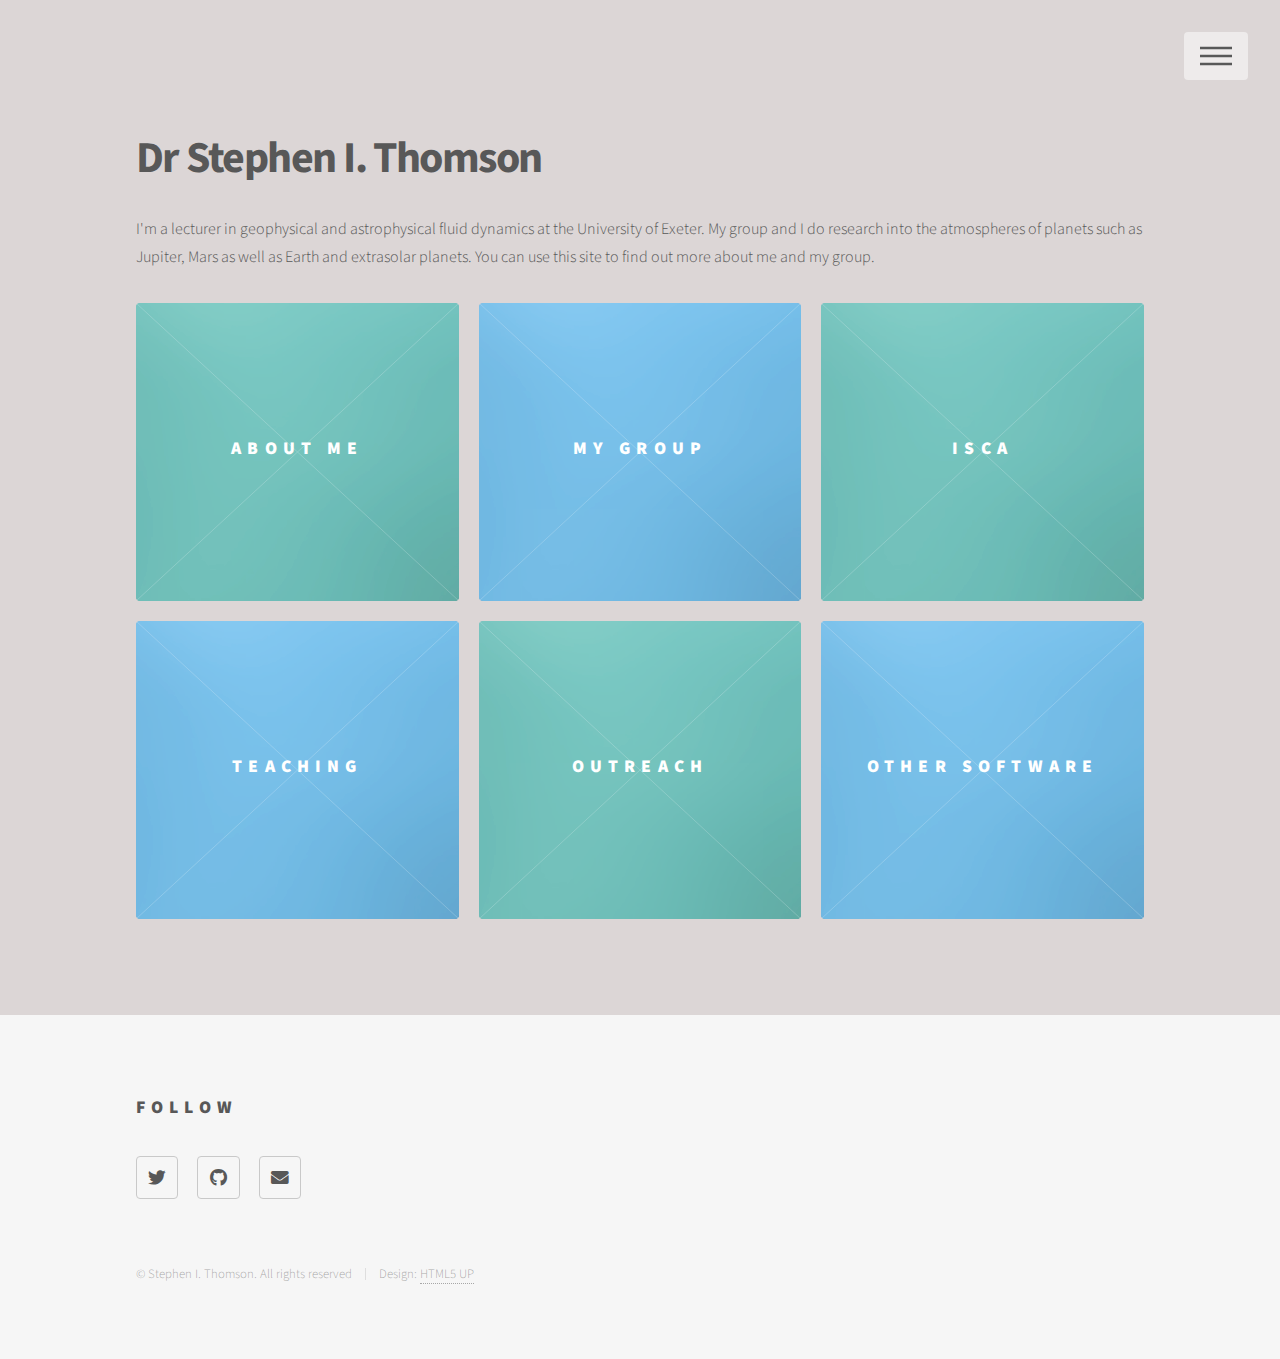
<file: index.html>
<!DOCTYPE HTML>
<!--
	Phantom by HTML5 UP
	html5up.net | @ajlkn
	Free for personal and commercial use under the CCA 3.0 license (html5up.net/license)
-->
<html>
	<head>
		<title>Dr Stephen Thomson</title>
		<meta charset="utf-8" />
		<meta name="viewport" content="width=device-width, initial-scale=1, user-scalable=no" />
		<link rel="stylesheet" href="assets/css/main.css" />
		<noscript><link rel="stylesheet" href="assets/css/noscript.css" /></noscript>
	</head>
	<body class="is-preload">
		<!-- Wrapper -->
			<div id="wrapper">

				<!-- Header -->
					<header id="header">
						<div class="inner">

							<!-- Logo
								<a href="index.html" class="logo">
									<span class="symbol"><img src="images/logo.svg" alt="" /></span><span class="title">Phantom</span>
								</a> -->

							<!-- Nav -->
								<nav>
									<ul>
										<li><a href="#menu">Menu</a></li>
									</ul>
								</nav>

						</div>
					</header>

				<!-- Menu -->
					<nav id="menu">
						<h2>Menu</h2>
						<ul>
							<li><a href="index.html">Home</a></li>
							<li><a href="aboutme.html">About Me</a></li>
							<li><a href="mygroup.html">My Group</a></li>
							<li><a href="isca.html">Isca</a></li>
							<li><a href="teaching.html">Teaching</a></li>
							<li><a href="outreach.html">Outreach</a></li>
							<li><a href="software.html">Software</a></li>														
						</ul>
					</nav>

				<!-- Main -->
					<div id="main">
						<div class="inner">
							<header>
								<h1>Dr Stephen I. Thomson</h1>
								<p>I'm a lecturer in geophysical and astrophysical fluid dynamics at the University of Exeter. My group and I do research into the atmospheres of planets such as Jupiter, Mars as well as Earth and extrasolar planets. You can use this site to find out more about me and my group.</p>
							</header>
							<section class="tiles">
								<article class="style1">
									<span class="image">
										<img src="images/pic02.jpg" alt="" />
									</span>
									<a href="aboutme.html">
										<h2>About Me</h2>
										<div class="content">
											<p>A bit about my career to date, including a list of publications.</p>
										</div>
									</a>
								</article>
								<article class="style2">
									<span class="image">
										<img src="images/pic02.jpg" alt="" />
									</span>
									<a href="mygroup.html">
										<h2>My Group</h2>
										<div class="content">
											<p>Members of my group past and present, and what they're working on.</p>
										</div>
									</a>
								</article>
								<article class="style3">
									<span class="image">
										<img src="images/pic02.jpg" alt="" />
									</span>
									<a href="isca.html">
										<h2>Isca</h2>
										<div class="content">
											<p>I'm one of the lead developers of the Isca modelling framework. Find out more here about my work on the project and future plans.</p>
										</div>
									</a>
								</article>
								<article class="style4">
									<span class="image">
										<img src="images/pic02.jpg" alt="" />
									</span>
									<a href="teaching.html">
										<h2>Teaching</h2>
										<div class="content">
											<p>Details of the courses I'm teaching.</p>
										</div>
									</a>
								</article>
								<article class="style5">
									<span class="image">
										<img src="images/pic02.jpg" alt="" />
									</span>
									<a href="outreach.html">
										<h2>Outreach</h2>
										<div class="content">
											<p>I am passionate about STEM outreach, and this page lists the projects I'm working on or have been involved with.</p>
										</div>
									</a>
								</article>
								<article class="style6">
									<span class="image">
										<img src="images/pic02.jpg" alt="" />
									</span>
									<a href="software.html">
										<h2>Other software</h2>
										<div class="content">
											<p>Links to my public repositories.</p>
										</div>
									</a>
								</article>
								
							</section>
						</div>
					</div>

				<!-- Footer -->
					<footer id="footer">
						<div class="inner">
							<!-- <section>
								<h2>Get in touch</h2>
								<form method="post" action="#">
									<div class="fields">
										<div class="field half">
											<input type="text" name="name" id="name" placeholder="Name" />
										</div>
										<div class="field half">
											<input type="email" name="email" id="email" placeholder="Email" />
										</div>
										<div class="field">
											<textarea name="message" id="message" placeholder="Message"></textarea>
										</div>
									</div>
									<ul class="actions">
										<li><input type="submit" value="Send" class="primary" /></li>
									</ul>
								</form>
							</section> -->
							<section>
								<h2>Follow</h2>
								<ul class="icons">
									<li><a href="https://twitter.com/StephenIThomson" class="icon brands style2 fa-twitter"><span class="label">Twitter</span></a></li>
									<!-- <li><a href="#" class="icon brands style2 fa-facebook-f"><span class="label">Facebook</span></a></li> -->
									<!-- <li><a href="#" class="icon brands style2 fa-instagram"><span class="label">Instagram</span></a></li> -->
									<!-- <li><a href="#" class="icon brands style2 fa-dribbble"><span class="label">Dribbble</span></a></li> -->
									<li><a href="https://github.com/sit23" class="icon brands style2 fa-github"><span class="label">GitHub</span></a></li>
									<li><a href="http://emps.exeter.ac.uk/mathematics/staff/sit204" class="icon solid style2 fa-envelope"><span class="label">Email</span></a></li>
								</ul>
							</section>
							<ul class="copyright">
								<li>&copy; Stephen I. Thomson. All rights reserved</li><li>Design: <a href="http://html5up.net">HTML5 UP</a></li>
							</ul>
						</div>
					</footer>

			</div>

		<!-- Scripts -->
			<script src="assets/js/jquery.min.js"></script>
			<script src="assets/js/browser.min.js"></script>
			<script src="assets/js/breakpoints.min.js"></script>
			<script src="assets/js/util.js"></script>
			<script src="assets/js/main.js"></script>

	</body>
</html>
</file>
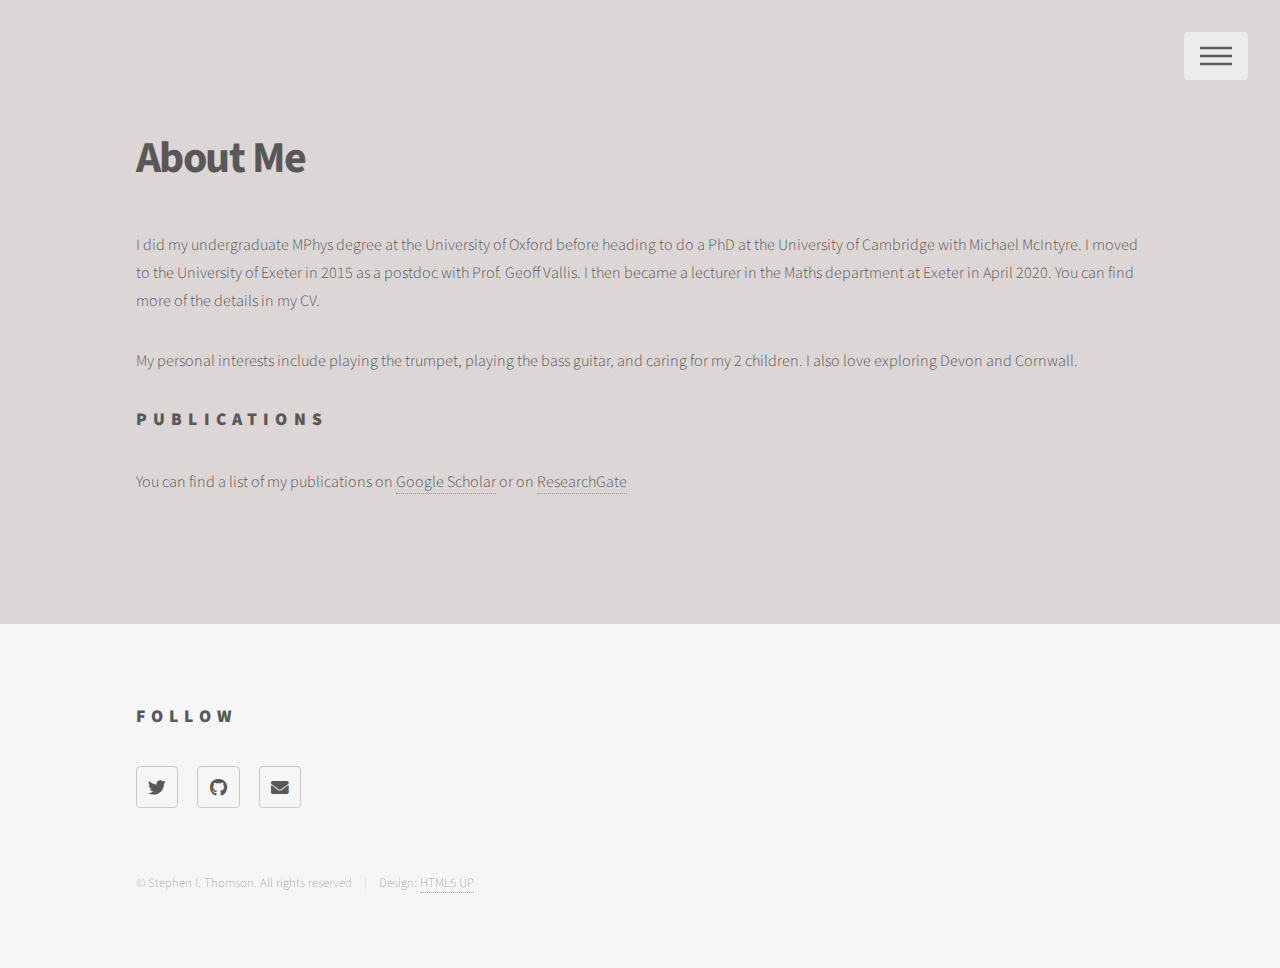
<file: aboutme.html>
<!DOCTYPE HTML>
<!--
	Phantom by HTML5 UP
	html5up.net | @ajlkn
	Free for personal and commercial use under the CCA 3.0 license (html5up.net/license)
-->
<html>
	<head>
		<title>Dr Stephen I. Thomson</title>
		<meta charset="utf-8" />
		<meta name="viewport" content="width=device-width, initial-scale=1, user-scalable=no" />
		<link rel="stylesheet" href="assets/css/main.css" />
		<noscript><link rel="stylesheet" href="assets/css/noscript.css" /></noscript>
	</head>
	<body class="is-preload">
		<!-- Wrapper -->
			<div id="wrapper">

				<!-- Header -->
					<header id="header">
						<div class="inner">

							<!-- Nav -->
								<nav>
									<ul>
										<li><a href="#menu">Menu</a></li>
									</ul>
								</nav>

						</div>
					</header>

				<!-- Menu -->
					<nav id="menu">
						<h2>Menu</h2>
						<ul>
							<li><a href="index.html">Home</a></li>
							<li><a href="aboutme.html">About Me</a></li>
							<li><a href="mygroup.html">My Group</a></li>
							<li><a href="isca.html">Isca</a></li>
							<li><a href="teaching.html">Teaching</a></li>
							<li><a href="outreach.html">Outreach</a></li>
							<li><a href="software.html">Software</a></li>	
						</ul>
					</nav>

				<!-- Main -->
					<div id="main">
						<div class="inner">
							<h1>About Me</h1>
							<!-- <span class="image main"><img src="images/pic13.jpg" alt="" /></span> -->
							<p>I did my undergraduate MPhys degree at the University of Oxford before heading to do a PhD at the University of Cambridge with Michael McIntyre. I moved to the University of Exeter in 2015 as a postdoc with Prof. Geoff Vallis. I then became a lecturer in the Maths department at Exeter in April 2020. You can find more of the details in my CV.</p>
							<p>My personal interests include playing the trumpet, playing the bass guitar, and caring for my 2 children. I also love exploring Devon and Cornwall.</p>							
							<h2>Publications</h2>
							<p>You can find a list of my publications on <a href="https://scholar.google.com/citations?user=AV6pBo8AAAAJ&hl=en" target="_blank">Google Scholar</a> or on <a href="https://www.researchgate.net/profile/Stephen-Thomson-2" target="_blank">ResearchGate</a></p>

						</div>
					</div>

				<!-- Footer -->
					<footer id="footer">
						<div class="inner">
							<section>
								<h2>Follow</h2>
								<ul class="icons">
									<li><a href="https://twitter.com/StephenIThomson" class="icon brands style2 fa-twitter"><span class="label">Twitter</span></a></li>
									<!-- <li><a href="#" class="icon brands style2 fa-facebook-f"><span class="label">Facebook</span></a></li> -->
									<!-- <li><a href="#" class="icon brands style2 fa-instagram"><span class="label">Instagram</span></a></li> -->
									<!-- <li><a href="#" class="icon brands style2 fa-dribbble"><span class="label">Dribbble</span></a></li> -->
									<li><a href="https://github.com/sit23" class="icon brands style2 fa-github"><span class="label">GitHub</span></a></li>
									<li><a href="http://emps.exeter.ac.uk/mathematics/staff/sit204" class="icon solid style2 fa-envelope"><span class="label">Email</span></a></li>
								</ul>
							</section>
							<ul class="copyright">
								<li>&copy; Stephen I. Thomson. All rights reserved</li><li>Design: <a href="http://html5up.net">HTML5 UP</a></li>
							</ul>
						</div>
					</footer>

			</div>

		<!-- Scripts -->
			<script src="assets/js/jquery.min.js"></script>
			<script src="assets/js/browser.min.js"></script>
			<script src="assets/js/breakpoints.min.js"></script>
			<script src="assets/js/util.js"></script>
			<script src="assets/js/main.js"></script>

	</body>
</html>
</file>
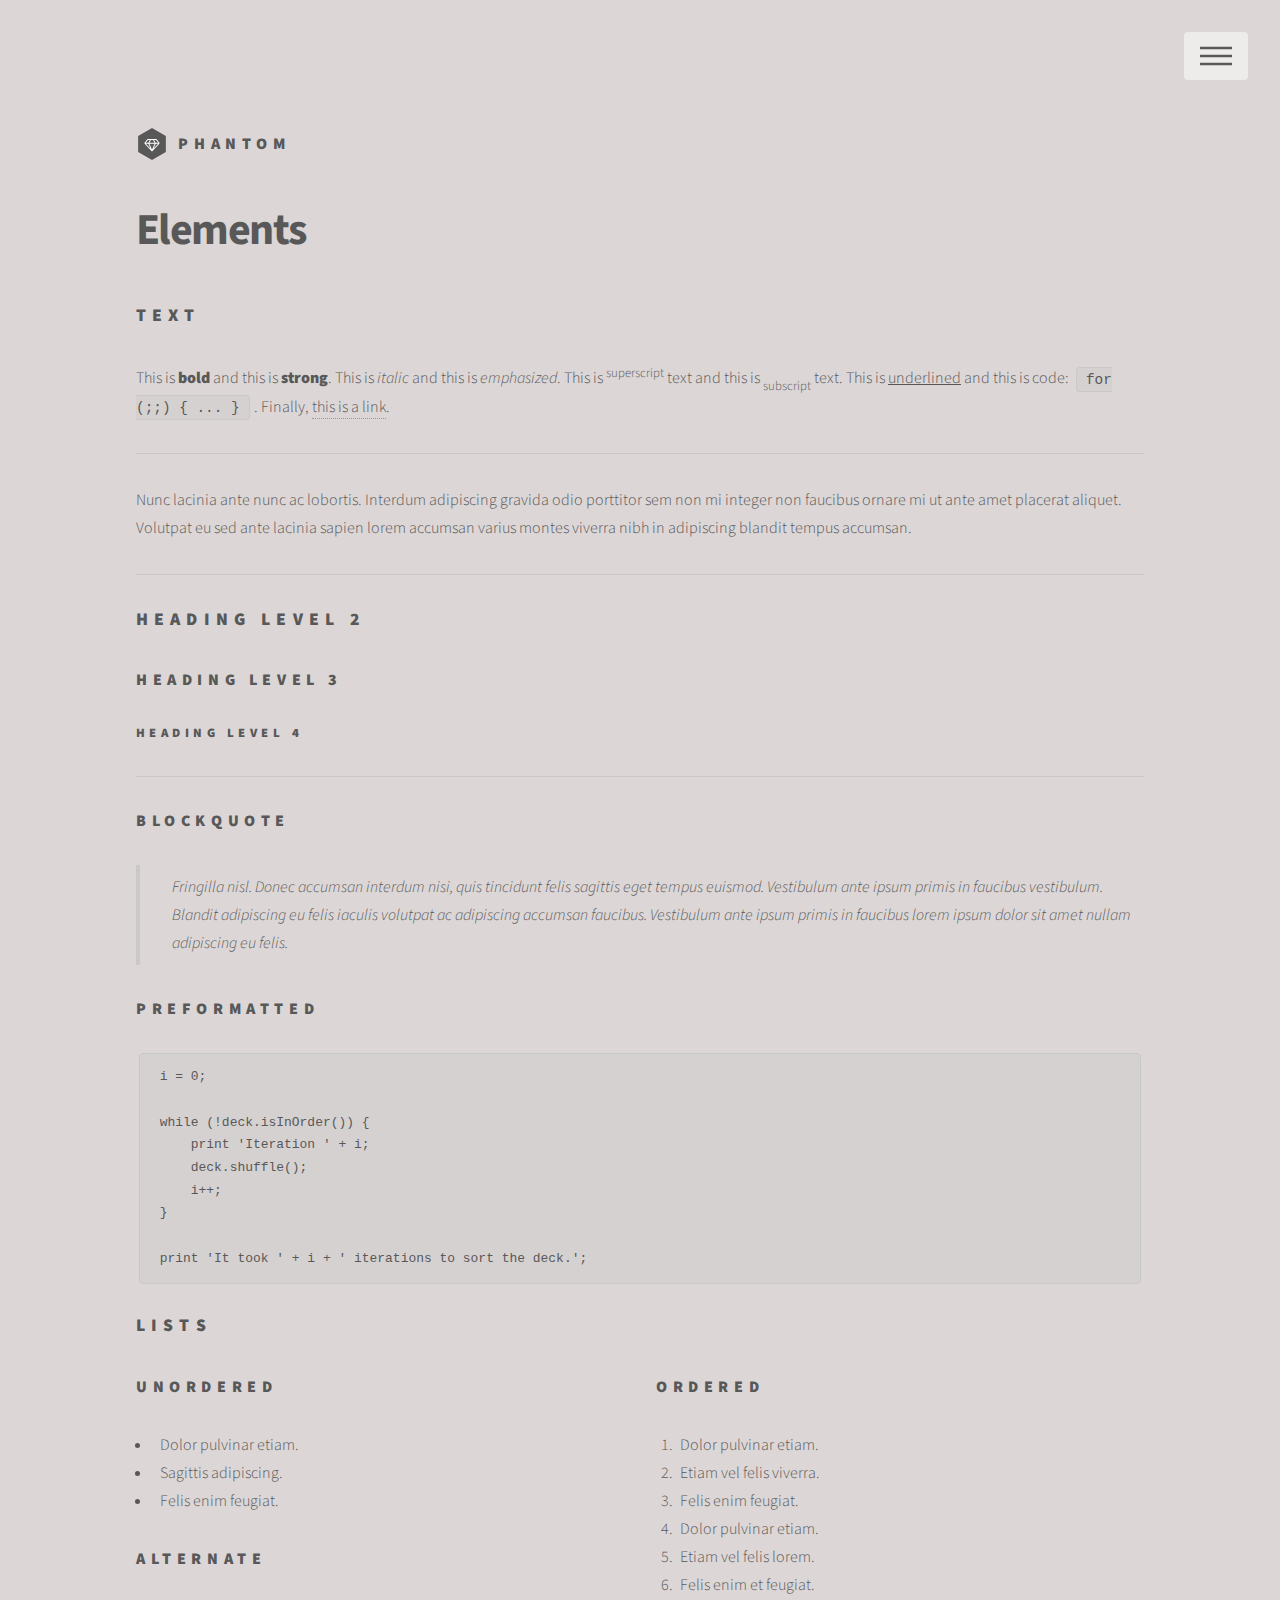
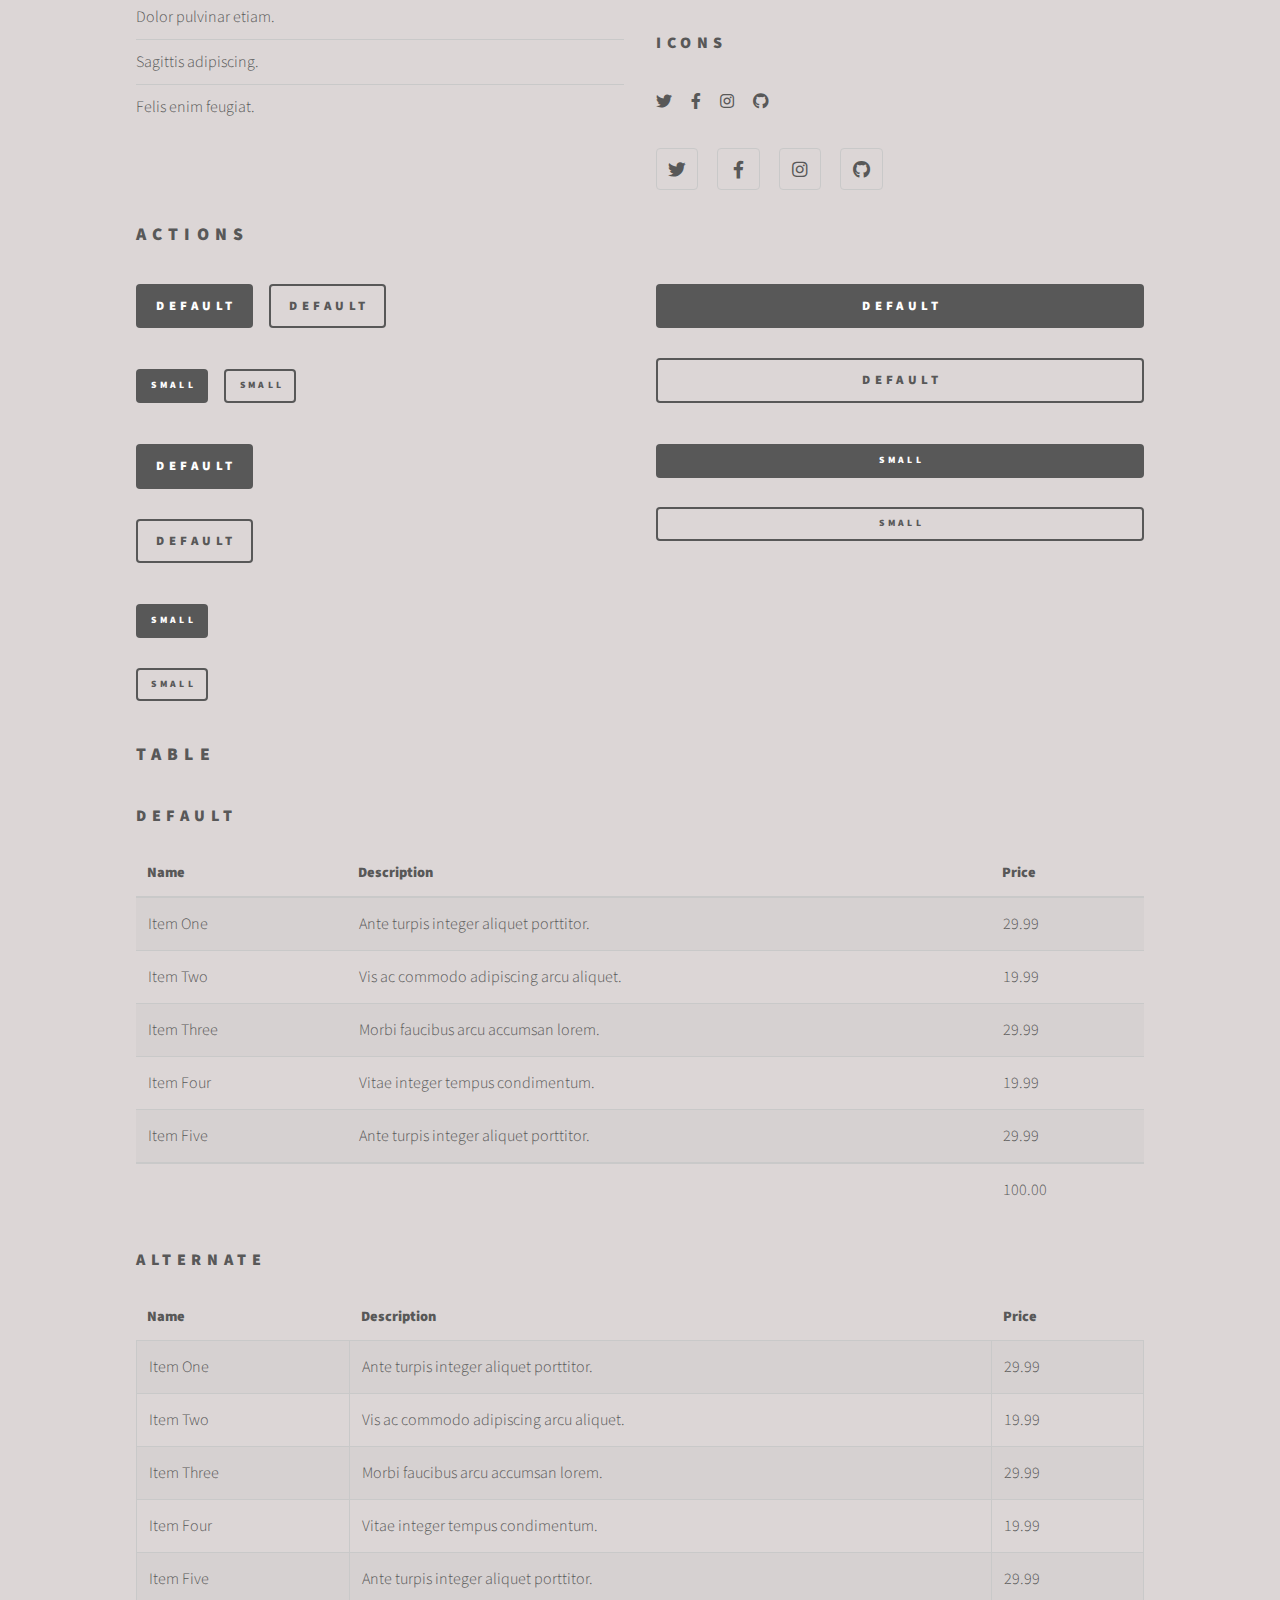
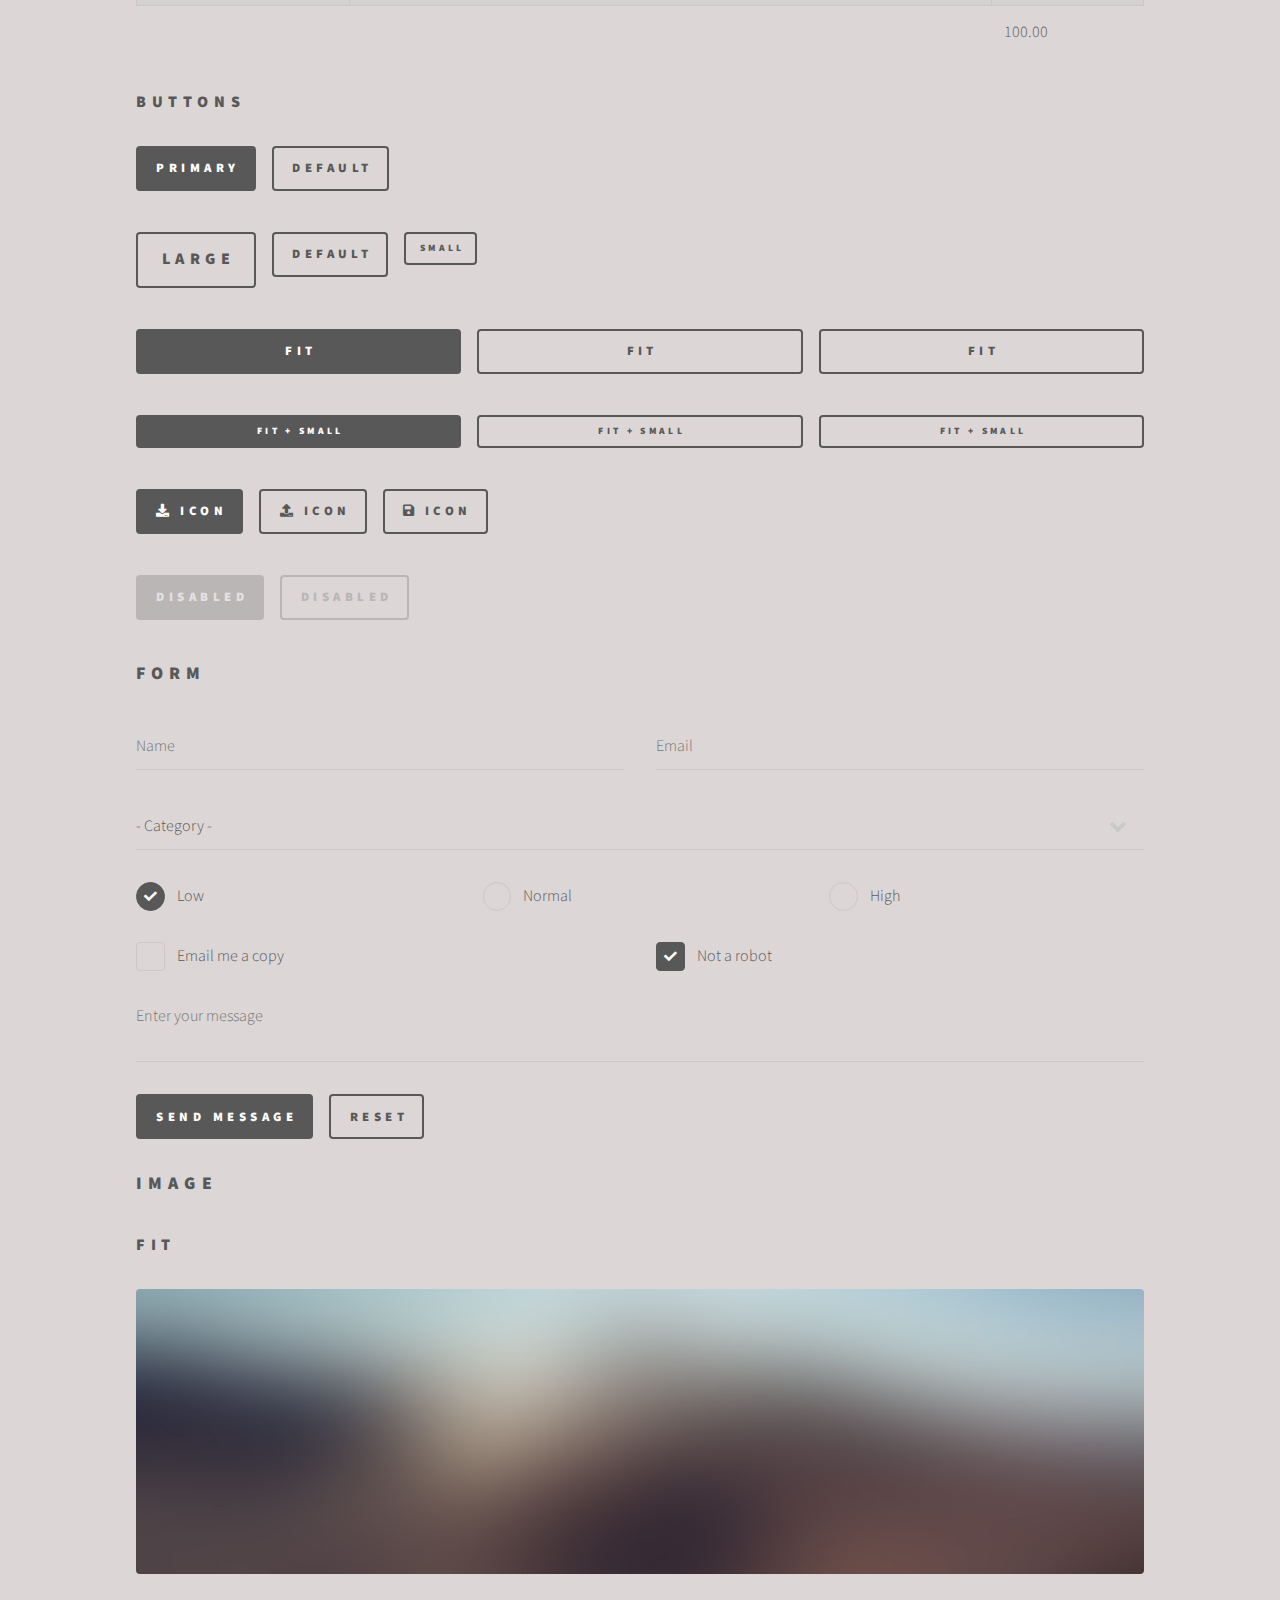
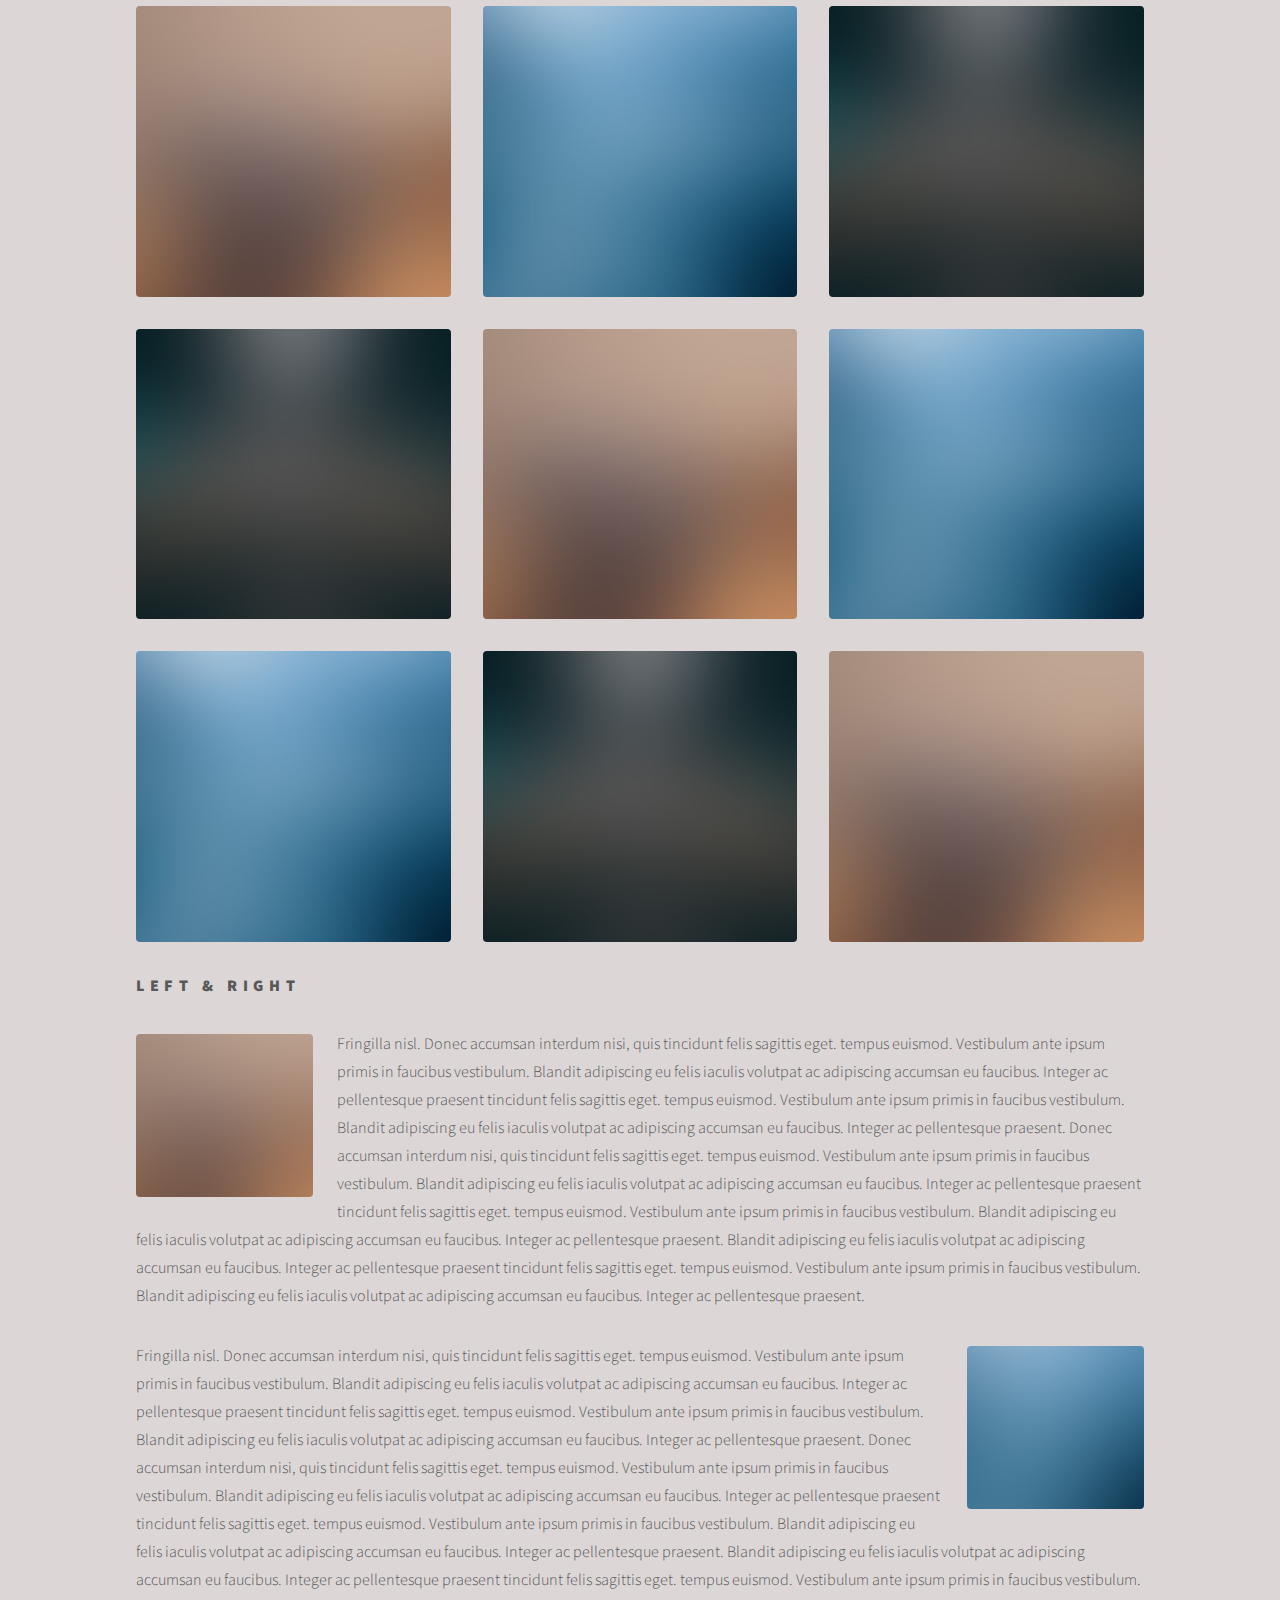
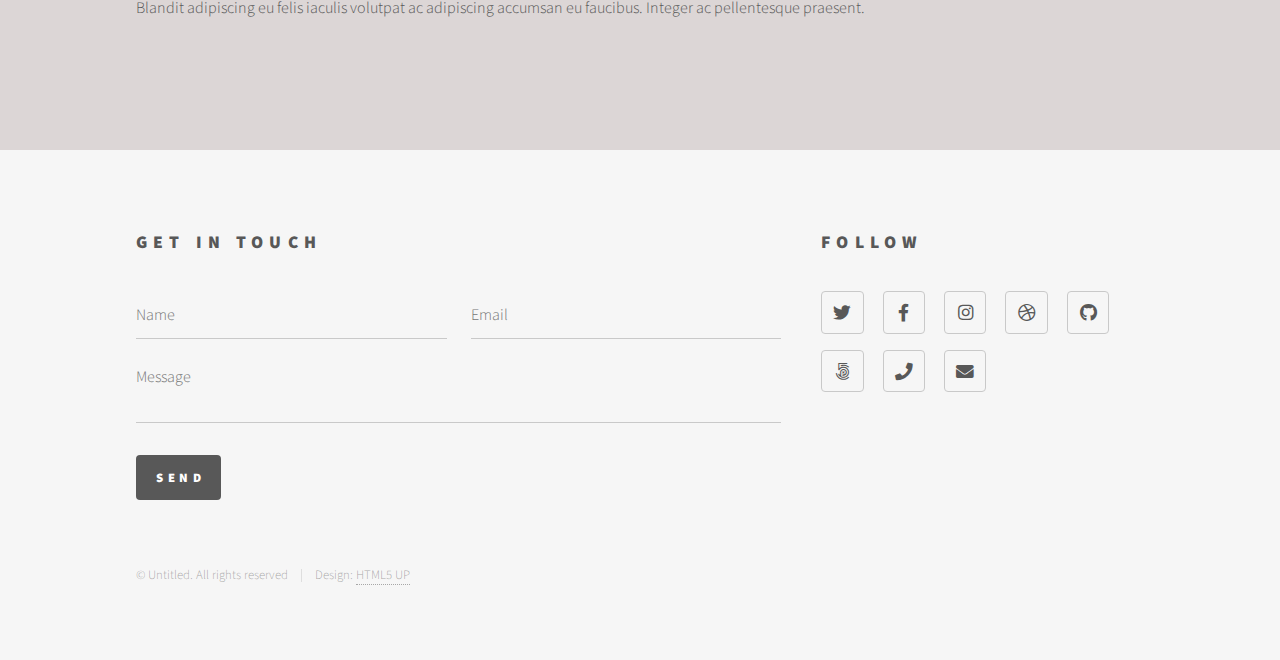
<file: elements.html>
<!DOCTYPE HTML>
<!--
	Phantom by HTML5 UP
	html5up.net | @ajlkn
	Free for personal and commercial use under the CCA 3.0 license (html5up.net/license)
-->
<html>
	<head>
		<title>Elements - Phantom by HTML5 UP</title>
		<meta charset="utf-8" />
		<meta name="viewport" content="width=device-width, initial-scale=1, user-scalable=no" />
		<link rel="stylesheet" href="assets/css/main.css" />
		<noscript><link rel="stylesheet" href="assets/css/noscript.css" /></noscript>
	</head>
	<body class="is-preload">
		<!-- Wrapper -->
			<div id="wrapper">

				<!-- Header -->
					<header id="header">
						<div class="inner">

							<!-- Logo -->
								<a href="index.html" class="logo">
									<span class="symbol"><img src="images/logo.svg" alt="" /></span><span class="title">Phantom</span>
								</a>

							<!-- Nav -->
								<nav>
									<ul>
										<li><a href="#menu">Menu</a></li>
									</ul>
								</nav>

						</div>
					</header>

				<!-- Menu -->
					<nav id="menu">
						<h2>Menu</h2>
						<ul>
							<li><a href="index.html">Home</a></li>
							<li><a href="generic.html">Ipsum veroeros</a></li>
							<li><a href="generic.html">Tempus etiam</a></li>
							<li><a href="generic.html">Consequat dolor</a></li>
							<li><a href="elements.html">Elements</a></li>
						</ul>
					</nav>

				<!-- Main -->
					<div id="main">
						<div class="inner">
							<h1>Elements</h1>

							<!-- Text -->
								<section>
									<h2>Text</h2>
									<p>This is <b>bold</b> and this is <strong>strong</strong>. This is <i>italic</i> and this is <em>emphasized</em>.
									This is <sup>superscript</sup> text and this is <sub>subscript</sub> text.
									This is <u>underlined</u> and this is code: <code>for (;;) { ... }</code>. Finally, <a href="#">this is a link</a>.</p>
									<hr />
									<p>Nunc lacinia ante nunc ac lobortis. Interdum adipiscing gravida odio porttitor sem non mi integer non faucibus ornare mi ut ante amet placerat aliquet. Volutpat eu sed ante lacinia sapien lorem accumsan varius montes viverra nibh in adipiscing blandit tempus accumsan.</p>
									<hr />
									<h2>Heading Level 2</h2>
									<h3>Heading Level 3</h3>
									<h4>Heading Level 4</h4>
									<hr />
									<h3>Blockquote</h3>
									<blockquote>Fringilla nisl. Donec accumsan interdum nisi, quis tincidunt felis sagittis eget tempus euismod. Vestibulum ante ipsum primis in faucibus vestibulum. Blandit adipiscing eu felis iaculis volutpat ac adipiscing accumsan faucibus. Vestibulum ante ipsum primis in faucibus lorem ipsum dolor sit amet nullam adipiscing eu felis.</blockquote>
									<h3>Preformatted</h3>
									<pre><code>i = 0;

while (!deck.isInOrder()) {
    print 'Iteration ' + i;
    deck.shuffle();
    i++;
}

print 'It took ' + i + ' iterations to sort the deck.';</code></pre>
								</section>

							<!-- Lists -->
								<section>
									<h2>Lists</h2>
									<div class="row">
										<div class="col-6 col-12-medium">
											<h3>Unordered</h3>
											<ul>
												<li>Dolor pulvinar etiam.</li>
												<li>Sagittis adipiscing.</li>
												<li>Felis enim feugiat.</li>
											</ul>
											<h3>Alternate</h3>
											<ul class="alt">
												<li>Dolor pulvinar etiam.</li>
												<li>Sagittis adipiscing.</li>
												<li>Felis enim feugiat.</li>
											</ul>
										</div>
										<div class="col-6 col-12-medium">
											<h3>Ordered</h3>
											<ol>
												<li>Dolor pulvinar etiam.</li>
												<li>Etiam vel felis viverra.</li>
												<li>Felis enim feugiat.</li>
												<li>Dolor pulvinar etiam.</li>
												<li>Etiam vel felis lorem.</li>
												<li>Felis enim et feugiat.</li>
											</ol>
											<h3>Icons</h3>
											<ul class="icons">
												<li><a href="#" class="icon brands style1 fa-twitter"><span class="label">Twitter</span></a></li>
												<li><a href="#" class="icon brands style1 fa-facebook-f"><span class="label">Facebook</span></a></li>
												<li><a href="#" class="icon brands style1 fa-instagram"><span class="label">Instagram</span></a></li>
												<li><a href="#" class="icon brands style1 fa-github"><span class="label">Github</span></a></li>
											</ul>
											<ul class="icons">
												<li><a href="#" class="icon brands style2 fa-twitter"><span class="label">Twitter</span></a></li>
												<li><a href="#" class="icon brands style2 fa-facebook-f"><span class="label">Facebook</span></a></li>
												<li><a href="#" class="icon brands style2 fa-instagram"><span class="label">Instagram</span></a></li>
												<li><a href="#" class="icon brands style2 fa-github"><span class="label">Github</span></a></li>
											</ul>
										</div>
									</div>
									<h2>Actions</h2>
									<div class="row">
										<div class="col-6 col-12-medium">
											<ul class="actions">
												<li><a href="#" class="button primary">Default</a></li>
												<li><a href="#" class="button">Default</a></li>
											</ul>
											<ul class="actions small">
												<li><a href="#" class="button primary small">Small</a></li>
												<li><a href="#" class="button small">Small</a></li>
											</ul>
											<ul class="actions stacked">
												<li><a href="#" class="button primary">Default</a></li>
												<li><a href="#" class="button">Default</a></li>
											</ul>
											<ul class="actions stacked">
												<li><a href="#" class="button primary small">Small</a></li>
												<li><a href="#" class="button small">Small</a></li>
											</ul>
										</div>
										<div class="col-6 col-12-medium">
											<ul class="actions stacked">
												<li><a href="#" class="button primary fit">Default</a></li>
												<li><a href="#" class="button fit">Default</a></li>
											</ul>
											<ul class="actions stacked">
												<li><a href="#" class="button primary small fit">Small</a></li>
												<li><a href="#" class="button small fit">Small</a></li>
											</ul>
										</div>
									</div>
								</section>

							<!-- Table -->
								<section>
									<h2>Table</h2>
									<h3>Default</h3>
									<div class="table-wrapper">
										<table>
											<thead>
												<tr>
													<th>Name</th>
													<th>Description</th>
													<th>Price</th>
												</tr>
											</thead>
											<tbody>
												<tr>
													<td>Item One</td>
													<td>Ante turpis integer aliquet porttitor.</td>
													<td>29.99</td>
												</tr>
												<tr>
													<td>Item Two</td>
													<td>Vis ac commodo adipiscing arcu aliquet.</td>
													<td>19.99</td>
												</tr>
												<tr>
													<td>Item Three</td>
													<td> Morbi faucibus arcu accumsan lorem.</td>
													<td>29.99</td>
												</tr>
												<tr>
													<td>Item Four</td>
													<td>Vitae integer tempus condimentum.</td>
													<td>19.99</td>
												</tr>
												<tr>
													<td>Item Five</td>
													<td>Ante turpis integer aliquet porttitor.</td>
													<td>29.99</td>
												</tr>
											</tbody>
											<tfoot>
												<tr>
													<td colspan="2"></td>
													<td>100.00</td>
												</tr>
											</tfoot>
										</table>
									</div>

									<h3>Alternate</h3>
									<div class="table-wrapper">
										<table class="alt">
											<thead>
												<tr>
													<th>Name</th>
													<th>Description</th>
													<th>Price</th>
												</tr>
											</thead>
											<tbody>
												<tr>
													<td>Item One</td>
													<td>Ante turpis integer aliquet porttitor.</td>
													<td>29.99</td>
												</tr>
												<tr>
													<td>Item Two</td>
													<td>Vis ac commodo adipiscing arcu aliquet.</td>
													<td>19.99</td>
												</tr>
												<tr>
													<td>Item Three</td>
													<td> Morbi faucibus arcu accumsan lorem.</td>
													<td>29.99</td>
												</tr>
												<tr>
													<td>Item Four</td>
													<td>Vitae integer tempus condimentum.</td>
													<td>19.99</td>
												</tr>
												<tr>
													<td>Item Five</td>
													<td>Ante turpis integer aliquet porttitor.</td>
													<td>29.99</td>
												</tr>
											</tbody>
											<tfoot>
												<tr>
													<td colspan="2"></td>
													<td>100.00</td>
												</tr>
											</tfoot>
										</table>
									</div>
								</section>

							<!-- Buttons -->
								<section>
									<h3>Buttons</h3>
									<ul class="actions">
										<li><a href="#" class="button primary">Primary</a></li>
										<li><a href="#" class="button">Default</a></li>
									</ul>
									<ul class="actions">
										<li><a href="#" class="button large">Large</a></li>
										<li><a href="#" class="button">Default</a></li>
										<li><a href="#" class="button small">Small</a></li>
									</ul>
									<ul class="actions fit">
										<li><a href="#" class="button primary fit">Fit</a></li>
										<li><a href="#" class="button fit">Fit</a></li>
										<li><a href="#" class="button fit">Fit</a></li>
									</ul>
									<ul class="actions fit small">
										<li><a href="#" class="button primary fit small">Fit + Small</a></li>
										<li><a href="#" class="button fit small">Fit + Small</a></li>
										<li><a href="#" class="button fit small">Fit + Small</a></li>
									</ul>
									<ul class="actions">
										<li><a href="#" class="button primary icon solid fa-download">Icon</a></li>
										<li><a href="#" class="button icon solid fa-upload">Icon</a></li>
										<li><a href="#" class="button icon solid fa-save">Icon</a></li>
									</ul>
									<ul class="actions">
										<li><span class="button primary disabled">Disabled</span></li>
										<li><span class="button disabled">Disabled</span></li>
									</ul>
								</section>

							<!-- Form -->
								<section>
									<h2>Form</h2>
									<form method="post" action="#">
										<div class="row gtr-uniform">
											<div class="col-6 col-12-xsmall">
												<input type="text" name="demo-name" id="demo-name" value="" placeholder="Name" />
											</div>
											<div class="col-6 col-12-xsmall">
												<input type="email" name="demo-email" id="demo-email" value="" placeholder="Email" />
											</div>
											<div class="col-12">
												<select name="demo-category" id="demo-category">
													<option value="">- Category -</option>
													<option value="1">Manufacturing</option>
													<option value="1">Shipping</option>
													<option value="1">Administration</option>
													<option value="1">Human Resources</option>
												</select>
											</div>
											<div class="col-4 col-12-small">
												<input type="radio" id="demo-priority-low" name="demo-priority" checked>
												<label for="demo-priority-low">Low</label>
											</div>
											<div class="col-4 col-12-small">
												<input type="radio" id="demo-priority-normal" name="demo-priority">
												<label for="demo-priority-normal">Normal</label>
											</div>
											<div class="col-4 col-12-small">
												<input type="radio" id="demo-priority-high" name="demo-priority">
												<label for="demo-priority-high">High</label>
											</div>
											<div class="col-6 col-12-small">
												<input type="checkbox" id="demo-copy" name="demo-copy">
												<label for="demo-copy">Email me a copy</label>
											</div>
											<div class="col-6 col-12-small">
												<input type="checkbox" id="demo-human" name="demo-human" checked>
												<label for="demo-human">Not a robot</label>
											</div>
											<div class="col-12">
												<textarea name="demo-message" id="demo-message" placeholder="Enter your message" rows="6"></textarea>
											</div>
											<div class="col-12">
												<ul class="actions">
													<li><input type="submit" value="Send Message" class="primary" /></li>
													<li><input type="reset" value="Reset" /></li>
												</ul>
											</div>
										</div>
									</form>
								</section>

							<!-- Image -->
								<section>
									<h2>Image</h2>
									<h3>Fit</h3>
									<div class="box alt">
										<div class="row gtr-uniform">
											<div class="col-12"><span class="image fit"><img src="images/pic13.jpg" alt="" /></span></div>
											<div class="col-4"><span class="image fit"><img src="images/pic01.jpg" alt="" /></span></div>
											<div class="col-4"><span class="image fit"><img src="images/pic02.jpg" alt="" /></span></div>
											<div class="col-4"><span class="image fit"><img src="images/pic03.jpg" alt="" /></span></div>
											<div class="col-4"><span class="image fit"><img src="images/pic03.jpg" alt="" /></span></div>
											<div class="col-4"><span class="image fit"><img src="images/pic01.jpg" alt="" /></span></div>
											<div class="col-4"><span class="image fit"><img src="images/pic02.jpg" alt="" /></span></div>
											<div class="col-4"><span class="image fit"><img src="images/pic02.jpg" alt="" /></span></div>
											<div class="col-4"><span class="image fit"><img src="images/pic03.jpg" alt="" /></span></div>
											<div class="col-4"><span class="image fit"><img src="images/pic01.jpg" alt="" /></span></div>
										</div>
									</div>
									<h3>Left &amp; Right</h3>
									<p><span class="image left"><img src="images/pic14.jpg" alt="" /></span>Fringilla nisl. Donec accumsan interdum nisi, quis tincidunt felis sagittis eget. tempus euismod. Vestibulum ante ipsum primis in faucibus vestibulum. Blandit adipiscing eu felis iaculis volutpat ac adipiscing accumsan eu faucibus. Integer ac pellentesque praesent tincidunt felis sagittis eget. tempus euismod. Vestibulum ante ipsum primis in faucibus vestibulum. Blandit adipiscing eu felis iaculis volutpat ac adipiscing accumsan eu faucibus. Integer ac pellentesque praesent. Donec accumsan interdum nisi, quis tincidunt felis sagittis eget. tempus euismod. Vestibulum ante ipsum primis in faucibus vestibulum. Blandit adipiscing eu felis iaculis volutpat ac adipiscing accumsan eu faucibus. Integer ac pellentesque praesent tincidunt felis sagittis eget. tempus euismod. Vestibulum ante ipsum primis in faucibus vestibulum. Blandit adipiscing eu felis iaculis volutpat ac adipiscing accumsan eu faucibus. Integer ac pellentesque praesent. Blandit adipiscing eu felis iaculis volutpat ac adipiscing accumsan eu faucibus. Integer ac pellentesque praesent tincidunt felis sagittis eget. tempus euismod. Vestibulum ante ipsum primis in faucibus vestibulum. Blandit adipiscing eu felis iaculis volutpat ac adipiscing accumsan eu faucibus. Integer ac pellentesque praesent.</p>
									<p><span class="image right"><img src="images/pic15.jpg" alt="" /></span>Fringilla nisl. Donec accumsan interdum nisi, quis tincidunt felis sagittis eget. tempus euismod. Vestibulum ante ipsum primis in faucibus vestibulum. Blandit adipiscing eu felis iaculis volutpat ac adipiscing accumsan eu faucibus. Integer ac pellentesque praesent tincidunt felis sagittis eget. tempus euismod. Vestibulum ante ipsum primis in faucibus vestibulum. Blandit adipiscing eu felis iaculis volutpat ac adipiscing accumsan eu faucibus. Integer ac pellentesque praesent. Donec accumsan interdum nisi, quis tincidunt felis sagittis eget. tempus euismod. Vestibulum ante ipsum primis in faucibus vestibulum. Blandit adipiscing eu felis iaculis volutpat ac adipiscing accumsan eu faucibus. Integer ac pellentesque praesent tincidunt felis sagittis eget. tempus euismod. Vestibulum ante ipsum primis in faucibus vestibulum. Blandit adipiscing eu felis iaculis volutpat ac adipiscing accumsan eu faucibus. Integer ac pellentesque praesent. Blandit adipiscing eu felis iaculis volutpat ac adipiscing accumsan eu faucibus. Integer ac pellentesque praesent tincidunt felis sagittis eget. tempus euismod. Vestibulum ante ipsum primis in faucibus vestibulum. Blandit adipiscing eu felis iaculis volutpat ac adipiscing accumsan eu faucibus. Integer ac pellentesque praesent.</p>
								</section>

						</div>
					</div>

				<!-- Footer -->
					<footer id="footer">
						<div class="inner">
							<section>
								<h2>Get in touch</h2>
								<form method="post" action="#">
									<div class="fields">
										<div class="field half">
											<input type="text" name="name" id="name" placeholder="Name" />
										</div>
										<div class="field half">
											<input type="email" name="email" id="email" placeholder="Email" />
										</div>
										<div class="field">
											<textarea name="message" id="message" placeholder="Message"></textarea>
										</div>
									</div>
									<ul class="actions">
										<li><input type="submit" value="Send" class="primary" /></li>
									</ul>
								</form>
							</section>
							<section>
								<h2>Follow</h2>
								<ul class="icons">
									<li><a href="#" class="icon brands style2 fa-twitter"><span class="label">Twitter</span></a></li>
									<li><a href="#" class="icon brands style2 fa-facebook-f"><span class="label">Facebook</span></a></li>
									<li><a href="#" class="icon brands style2 fa-instagram"><span class="label">Instagram</span></a></li>
									<li><a href="#" class="icon brands style2 fa-dribbble"><span class="label">Dribbble</span></a></li>
									<li><a href="#" class="icon brands style2 fa-github"><span class="label">GitHub</span></a></li>
									<li><a href="#" class="icon brands style2 fa-500px"><span class="label">500px</span></a></li>
									<li><a href="#" class="icon solid style2 fa-phone"><span class="label">Phone</span></a></li>
									<li><a href="#" class="icon solid style2 fa-envelope"><span class="label">Email</span></a></li>
								</ul>
							</section>
							<ul class="copyright">
								<li>&copy; Untitled. All rights reserved</li><li>Design: <a href="http://html5up.net">HTML5 UP</a></li>
							</ul>
						</div>
					</footer>

			</div>

		<!-- Scripts -->
			<script src="assets/js/jquery.min.js"></script>
			<script src="assets/js/browser.min.js"></script>
			<script src="assets/js/breakpoints.min.js"></script>
			<script src="assets/js/util.js"></script>
			<script src="assets/js/main.js"></script>

	</body>
</html>
</file>
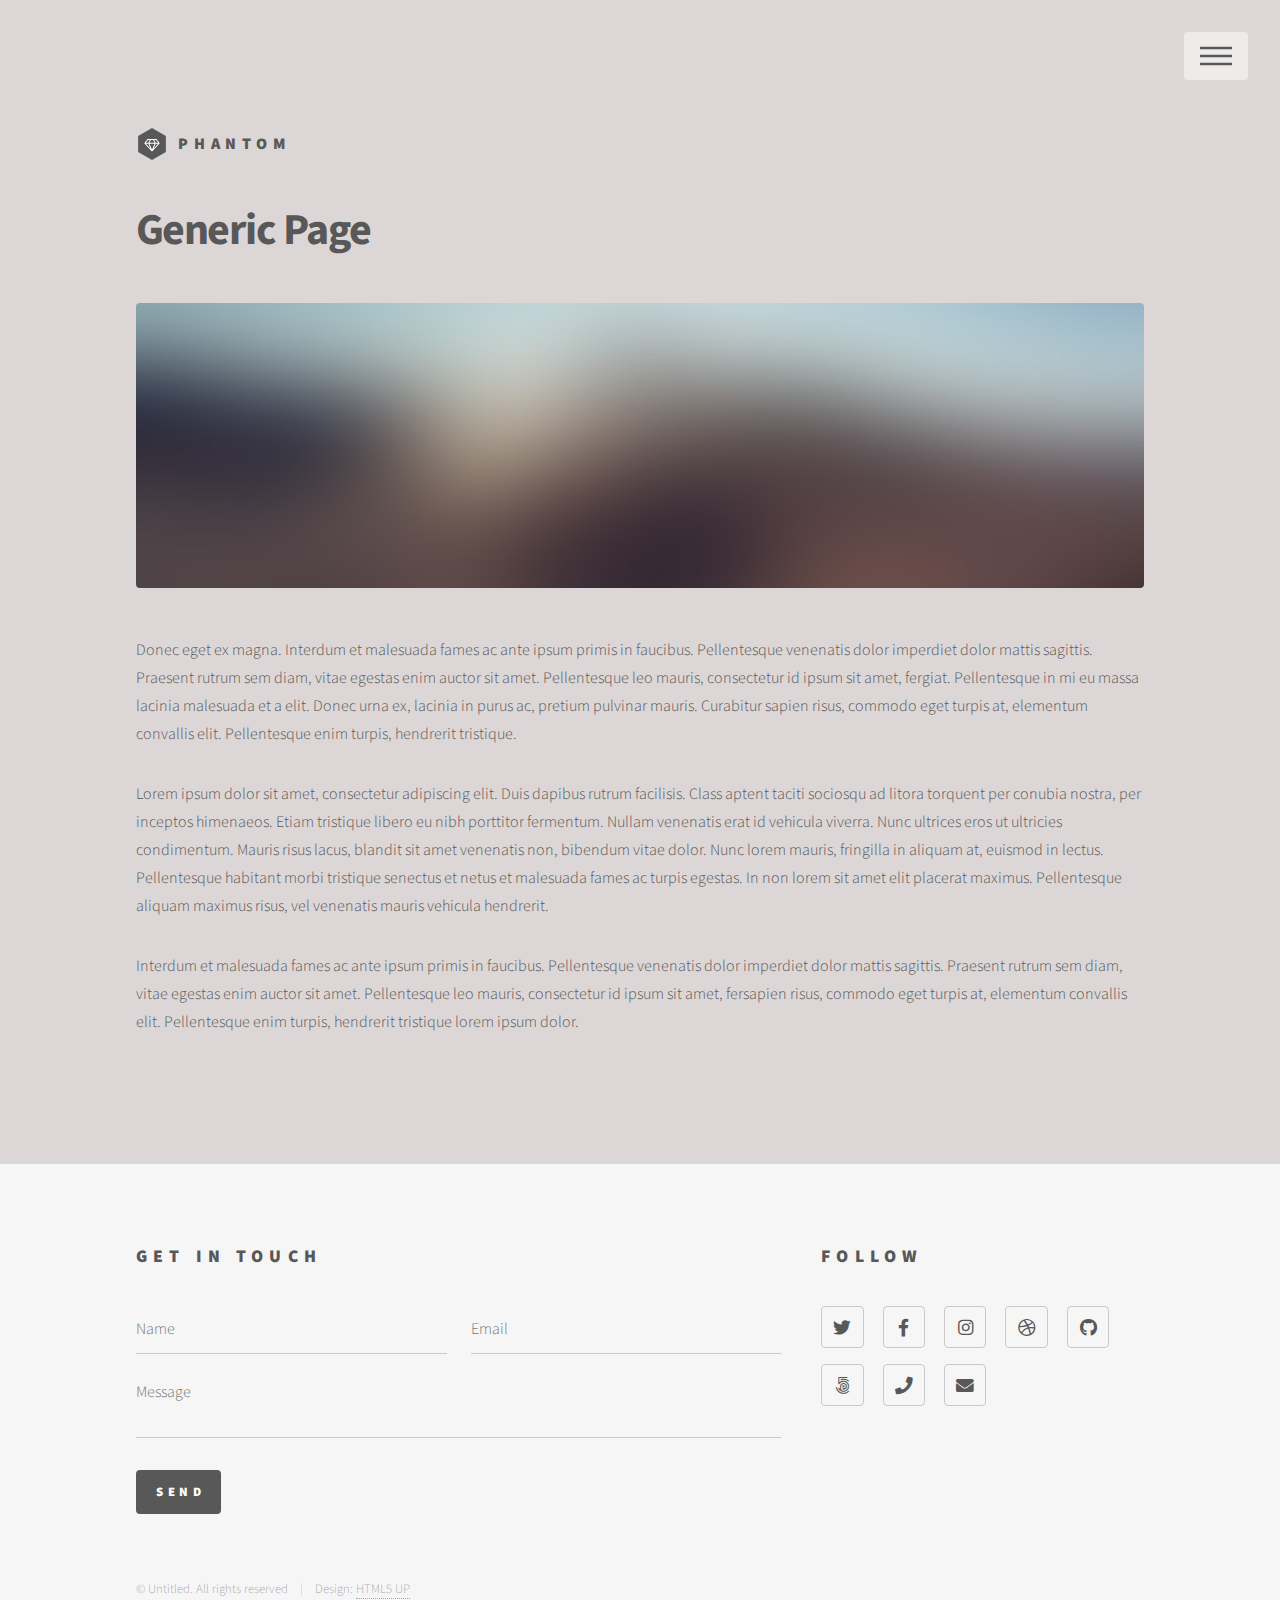
<file: generic.html>
<!DOCTYPE HTML>
<!--
	Phantom by HTML5 UP
	html5up.net | @ajlkn
	Free for personal and commercial use under the CCA 3.0 license (html5up.net/license)
-->
<html>
	<head>
		<title>Generic - Phantom by HTML5 UP</title>
		<meta charset="utf-8" />
		<meta name="viewport" content="width=device-width, initial-scale=1, user-scalable=no" />
		<link rel="stylesheet" href="assets/css/main.css" />
		<noscript><link rel="stylesheet" href="assets/css/noscript.css" /></noscript>
	</head>
	<body class="is-preload">
		<!-- Wrapper -->
			<div id="wrapper">

				<!-- Header -->
					<header id="header">
						<div class="inner">

							<!-- Logo -->
								<a href="index.html" class="logo">
									<span class="symbol"><img src="images/logo.svg" alt="" /></span><span class="title">Phantom</span>
								</a>

							<!-- Nav -->
								<nav>
									<ul>
										<li><a href="#menu">Menu</a></li>
									</ul>
								</nav>

						</div>
					</header>

				<!-- Menu -->
					<nav id="menu">
						<h2>Menu</h2>
						<ul>
							<li><a href="index.html">Home</a></li>
							<li><a href="generic.html">Ipsum veroeros</a></li>
							<li><a href="generic.html">Tempus etiam</a></li>
							<li><a href="generic.html">Consequat dolor</a></li>
							<li><a href="elements.html">Elements</a></li>
						</ul>
					</nav>

				<!-- Main -->
					<div id="main">
						<div class="inner">
							<h1>Generic Page</h1>
							<span class="image main"><img src="images/pic13.jpg" alt="" /></span>
							<p>Donec eget ex magna. Interdum et malesuada fames ac ante ipsum primis in faucibus. Pellentesque venenatis dolor imperdiet dolor mattis sagittis. Praesent rutrum sem diam, vitae egestas enim auctor sit amet. Pellentesque leo mauris, consectetur id ipsum sit amet, fergiat. Pellentesque in mi eu massa lacinia malesuada et a elit. Donec urna ex, lacinia in purus ac, pretium pulvinar mauris. Curabitur sapien risus, commodo eget turpis at, elementum convallis elit. Pellentesque enim turpis, hendrerit tristique.</p>
							<p>Lorem ipsum dolor sit amet, consectetur adipiscing elit. Duis dapibus rutrum facilisis. Class aptent taciti sociosqu ad litora torquent per conubia nostra, per inceptos himenaeos. Etiam tristique libero eu nibh porttitor fermentum. Nullam venenatis erat id vehicula viverra. Nunc ultrices eros ut ultricies condimentum. Mauris risus lacus, blandit sit amet venenatis non, bibendum vitae dolor. Nunc lorem mauris, fringilla in aliquam at, euismod in lectus. Pellentesque habitant morbi tristique senectus et netus et malesuada fames ac turpis egestas. In non lorem sit amet elit placerat maximus. Pellentesque aliquam maximus risus, vel venenatis mauris vehicula hendrerit.</p>
							<p>Interdum et malesuada fames ac ante ipsum primis in faucibus. Pellentesque venenatis dolor imperdiet dolor mattis sagittis. Praesent rutrum sem diam, vitae egestas enim auctor sit amet. Pellentesque leo mauris, consectetur id ipsum sit amet, fersapien risus, commodo eget turpis at, elementum convallis elit. Pellentesque enim turpis, hendrerit tristique lorem ipsum dolor.</p>
						</div>
					</div>

				<!-- Footer -->
					<footer id="footer">
						<div class="inner">
							<section>
								<h2>Get in touch</h2>
								<form method="post" action="#">
									<div class="fields">
										<div class="field half">
											<input type="text" name="name" id="name" placeholder="Name" />
										</div>
										<div class="field half">
											<input type="email" name="email" id="email" placeholder="Email" />
										</div>
										<div class="field">
											<textarea name="message" id="message" placeholder="Message"></textarea>
										</div>
									</div>
									<ul class="actions">
										<li><input type="submit" value="Send" class="primary" /></li>
									</ul>
								</form>
							</section>
							<section>
								<h2>Follow</h2>
								<ul class="icons">
									<li><a href="#" class="icon brands style2 fa-twitter"><span class="label">Twitter</span></a></li>
									<li><a href="#" class="icon brands style2 fa-facebook-f"><span class="label">Facebook</span></a></li>
									<li><a href="#" class="icon brands style2 fa-instagram"><span class="label">Instagram</span></a></li>
									<li><a href="#" class="icon brands style2 fa-dribbble"><span class="label">Dribbble</span></a></li>
									<li><a href="#" class="icon brands style2 fa-github"><span class="label">GitHub</span></a></li>
									<li><a href="#" class="icon brands style2 fa-500px"><span class="label">500px</span></a></li>
									<li><a href="#" class="icon solid style2 fa-phone"><span class="label">Phone</span></a></li>
									<li><a href="#" class="icon solid style2 fa-envelope"><span class="label">Email</span></a></li>
								</ul>
							</section>
							<ul class="copyright">
								<li>&copy; Untitled. All rights reserved</li><li>Design: <a href="http://html5up.net">HTML5 UP</a></li>
							</ul>
						</div>
					</footer>

			</div>

		<!-- Scripts -->
			<script src="assets/js/jquery.min.js"></script>
			<script src="assets/js/browser.min.js"></script>
			<script src="assets/js/breakpoints.min.js"></script>
			<script src="assets/js/util.js"></script>
			<script src="assets/js/main.js"></script>

	</body>
</html>
</file>
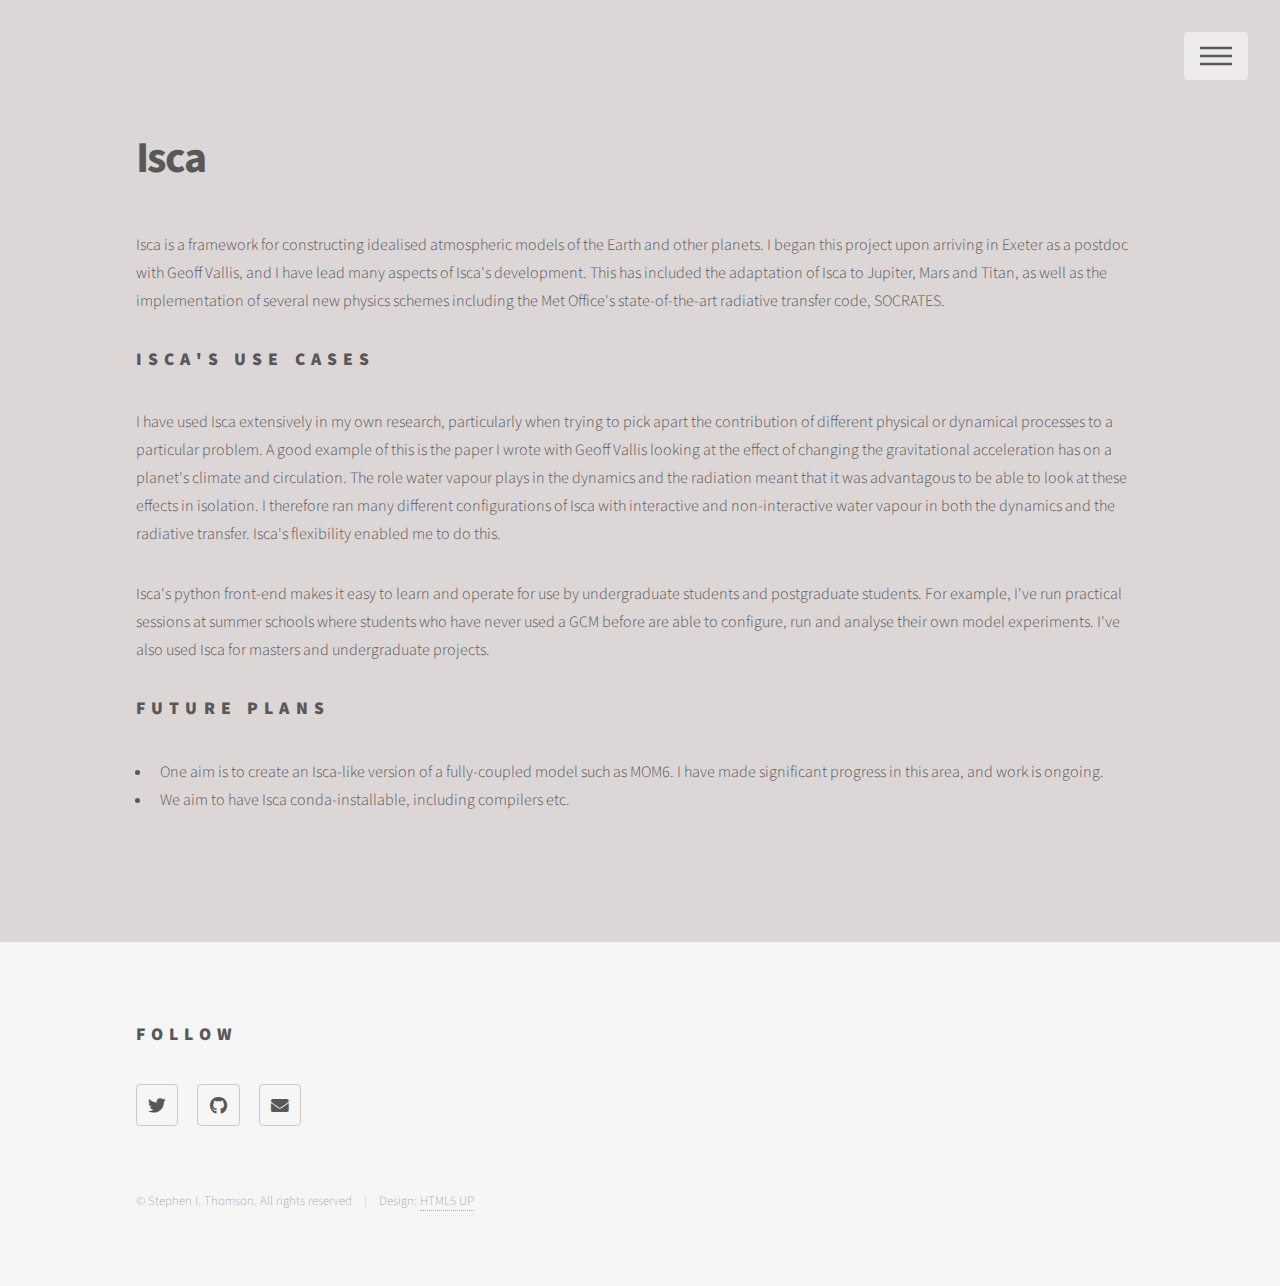
<file: isca.html>
<!DOCTYPE HTML>
<!--
	Phantom by HTML5 UP
	html5up.net | @ajlkn
	Free for personal and commercial use under the CCA 3.0 license (html5up.net/license)
-->
<html>
	<head>
		<title>Dr Stephen I. Thomson</title>
		<meta charset="utf-8" />
		<meta name="viewport" content="width=device-width, initial-scale=1, user-scalable=no" />
		<link rel="stylesheet" href="assets/css/main.css" />
		<noscript><link rel="stylesheet" href="assets/css/noscript.css" /></noscript>
	</head>
	<body class="is-preload">
		<!-- Wrapper -->
			<div id="wrapper">

				<!-- Header -->
					<header id="header">
						<div class="inner">

							<!-- Nav -->
								<nav>
									<ul>
										<li><a href="#menu">Menu</a></li>
									</ul>
								</nav>

						</div>
					</header>

				<!-- Menu -->
					<nav id="menu">
						<h2>Menu</h2>
						<ul>
							<li><a href="index.html">Home</a></li>
							<li><a href="aboutme.html">About Me</a></li>
							<li><a href="mygroup.html">My Group</a></li>
							<li><a href="isca.html">Isca</a></li>
							<li><a href="teaching.html">Teaching</a></li>
							<li><a href="outreach.html">Outreach</a></li>
							<li><a href="software.html">Software</a></li>	
						</ul>
					</nav>

				<!-- Main -->
					<div id="main">
						<div class="inner">
							<h1>Isca</h1>
							<!-- <span class="image main"><img src="images/pic13.jpg" alt="" /></span> -->
							<p>Isca is a framework for constructing idealised atmospheric models of the Earth and other planets. I began this project upon arriving in Exeter as a postdoc with Geoff Vallis, and I have lead many aspects of Isca's development. This has included the adaptation of Isca to Jupiter, Mars and Titan, as well as the implementation of several new physics schemes including the Met Office's state-of-the-art radiative transfer code, SOCRATES. </p>
							<h2>Isca's use cases</h2>

							<p>I have used Isca extensively in my own research, particularly when trying to pick apart the contribution of different physical or dynamical processes to a particular problem. A good example of this is the paper I wrote with Geoff Vallis looking at the effect of changing the gravitational acceleration has on a planet's climate and circulation. The role water vapour plays in the dynamics and the radiation meant that it was advantagous to be able to look at these effects in isolation. I therefore ran many different configurations of Isca with interactive and non-interactive water vapour in both the dynamics and the radiative transfer. Isca's flexibility enabled me to do this. </p>	
							<p>Isca's python front-end makes it easy to learn and operate for use by undergraduate students and postgraduate students. For example, I've run practical sessions at summer schools where students who have never used a GCM before are able to configure, run and analyse their own model experiments. I've also used Isca for masters and undergraduate projects. </p>							
							<h2>Future plans</h2>
							<ul>
								 <li>One aim is to create an Isca-like version of a fully-coupled model such as MOM6. I have made significant progress in this area, and work is ongoing. </li>
								 <li>We aim to have Isca conda-installable, including compilers etc. </li>
							</ul>

						</div>
					</div>

				<!-- Footer -->
					<footer id="footer">
						<div class="inner">
							<section>
								<h2>Follow</h2>
								<ul class="icons">
									<li><a href="https://twitter.com/StephenIThomson" class="icon brands style2 fa-twitter"><span class="label">Twitter</span></a></li>
									<!-- <li><a href="#" class="icon brands style2 fa-facebook-f"><span class="label">Facebook</span></a></li> -->
									<!-- <li><a href="#" class="icon brands style2 fa-instagram"><span class="label">Instagram</span></a></li> -->
									<!-- <li><a href="#" class="icon brands style2 fa-dribbble"><span class="label">Dribbble</span></a></li> -->
									<li><a href="https://github.com/sit23" class="icon brands style2 fa-github"><span class="label">GitHub</span></a></li>
									<li><a href="http://emps.exeter.ac.uk/mathematics/staff/sit204" class="icon solid style2 fa-envelope"><span class="label">Email</span></a></li>
								</ul>
							</section>
							<ul class="copyright">
								<li>&copy; Stephen I. Thomson. All rights reserved</li><li>Design: <a href="http://html5up.net">HTML5 UP</a></li>
							</ul>
						</div>
					</footer>

			</div>

		<!-- Scripts -->
			<script src="assets/js/jquery.min.js"></script>
			<script src="assets/js/browser.min.js"></script>
			<script src="assets/js/breakpoints.min.js"></script>
			<script src="assets/js/util.js"></script>
			<script src="assets/js/main.js"></script>

	</body>
</html>
</file>
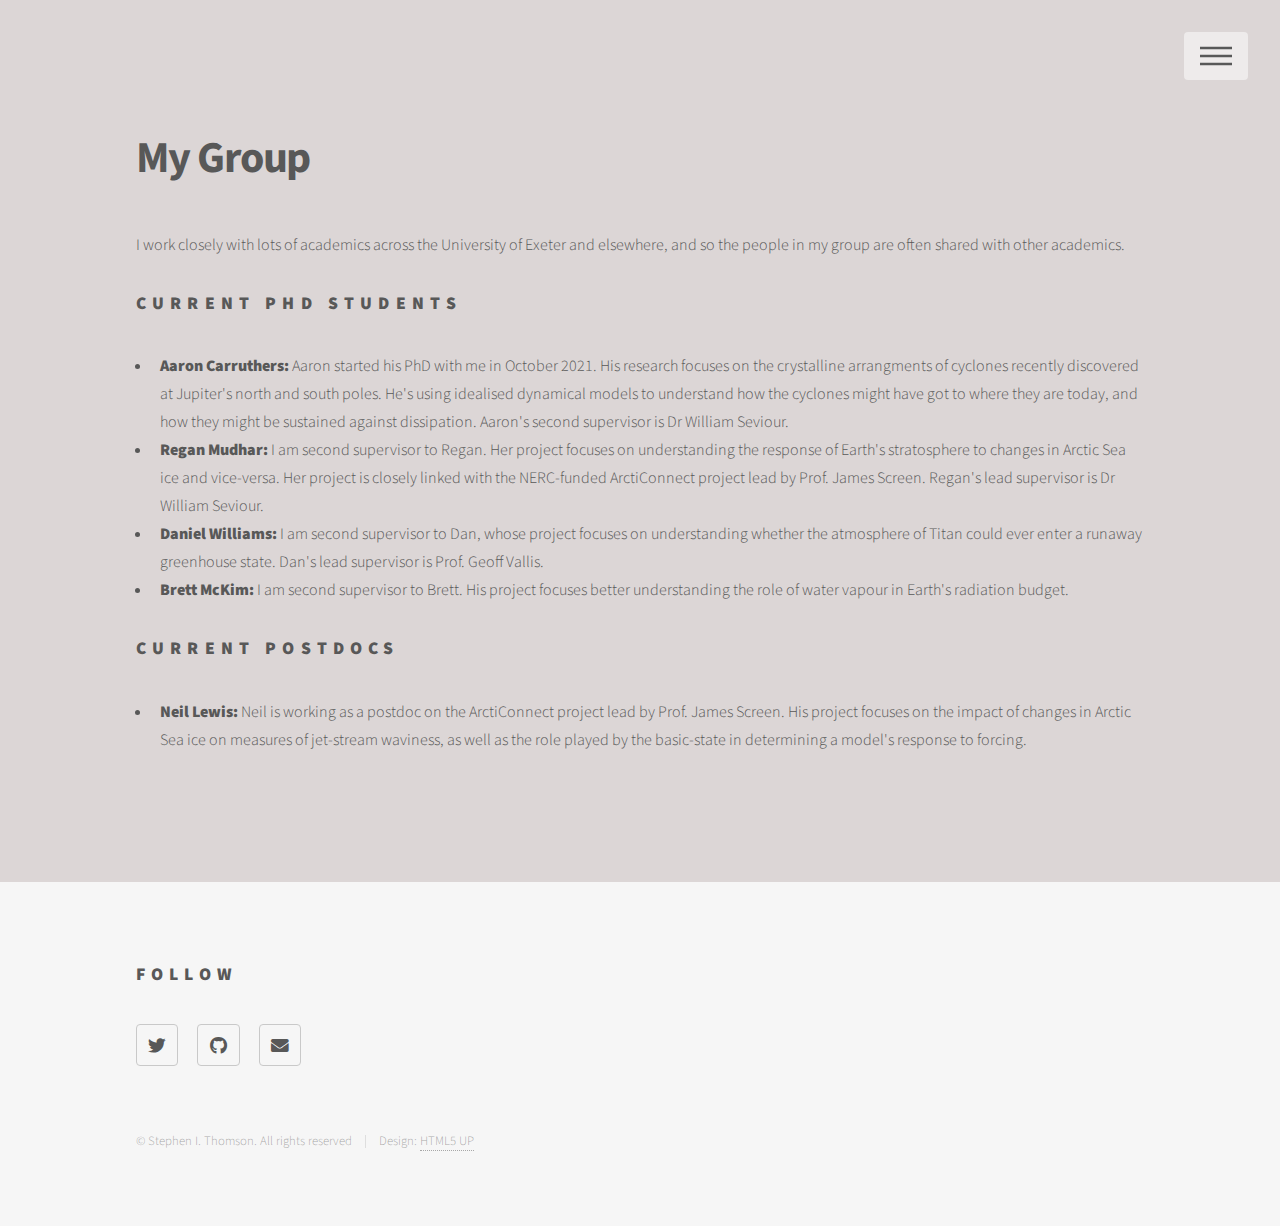
<file: mygroup.html>
<!DOCTYPE HTML>
<!--
	Phantom by HTML5 UP
	html5up.net | @ajlkn
	Free for personal and commercial use under the CCA 3.0 license (html5up.net/license)
-->
<html>
	<head>
		<title>Dr Stephen I. Thomson</title>
		<meta charset="utf-8" />
		<meta name="viewport" content="width=device-width, initial-scale=1, user-scalable=no" />
		<link rel="stylesheet" href="assets/css/main.css" />
		<noscript><link rel="stylesheet" href="assets/css/noscript.css" /></noscript>
	</head>
	<body class="is-preload">
		<!-- Wrapper -->
			<div id="wrapper">

				<!-- Header -->
					<header id="header">
						<div class="inner">

							<!-- Nav -->
								<nav>
									<ul>
										<li><a href="#menu">Menu</a></li>
									</ul>
								</nav>

						</div>
					</header>

				<!-- Menu -->
					<nav id="menu">
						<h2>Menu</h2>
						<ul>
							<li><a href="index.html">Home</a></li>
							<li><a href="aboutme.html">About Me</a></li>
							<li><a href="mygroup.html">My Group</a></li>
							<li><a href="isca.html">Isca</a></li>
							<li><a href="teaching.html">Teaching</a></li>
							<li><a href="outreach.html">Outreach</a></li>
							<li><a href="software.html">Software</a></li>	
						</ul>
					</nav>

				<!-- Main -->
					<div id="main">
						<div class="inner">
							<h1>My Group</h1>
							<!-- <span class="image main"><img src="images/pic13.jpg" alt="" /></span> -->
							<p>I work closely with lots of academics across the University of Exeter and elsewhere, and so the people in my group are often shared with other academics.</p>
							<h2>Current PhD students</h2>
							<ul>
								<li><b>Aaron Carruthers:</b>  Aaron started his PhD with me in October 2021. His research focuses on the crystalline arrangments of cyclones recently discovered at Jupiter's north and south poles. He's using idealised dynamical models to understand how the cyclones might have got to where they are today, and how they might be sustained against dissipation. Aaron's second supervisor is Dr William Seviour.</li>
								<li><b>Regan Mudhar:</b> I am second supervisor to Regan. Her project focuses on understanding the response of Earth's stratosphere to changes in Arctic Sea ice and vice-versa. Her project is closely linked with the NERC-funded ArctiConnect project lead by Prof. James Screen. Regan's lead supervisor is Dr William Seviour. </li>									
								<li><b>Daniel Williams:</b> I am second supervisor to Dan, whose project focuses on understanding whether the atmosphere of Titan could ever enter a runaway greenhouse state. Dan's lead supervisor is Prof. Geoff Vallis.</li>
								<li><b>Brett McKim:</b> I am second supervisor to Brett. His project focuses better understanding the role of water vapour in Earth's radiation budget.</li>		
							</ul>
							<h2>Current Postdocs</h2>
							<ul>
								  <li><b>Neil Lewis:</b> Neil is working as a postdoc on the ArctiConnect project lead by Prof. James Screen. His project focuses on the impact of changes in Arctic Sea ice on measures of jet-stream waviness, as well as the role played by the basic-state in determining a model's response to forcing.</li>			
							</ul>

						</div>
					</div>

				<!-- Footer -->
					<footer id="footer">
						<div class="inner">
							<section>
								<h2>Follow</h2>
								<ul class="icons">
									<li><a href="https://twitter.com/StephenIThomson" class="icon brands style2 fa-twitter"><span class="label">Twitter</span></a></li>
									<!-- <li><a href="#" class="icon brands style2 fa-facebook-f"><span class="label">Facebook</span></a></li> -->
									<!-- <li><a href="#" class="icon brands style2 fa-instagram"><span class="label">Instagram</span></a></li> -->
									<!-- <li><a href="#" class="icon brands style2 fa-dribbble"><span class="label">Dribbble</span></a></li> -->
									<li><a href="https://github.com/sit23" class="icon brands style2 fa-github"><span class="label">GitHub</span></a></li>
									<li><a href="http://emps.exeter.ac.uk/mathematics/staff/sit204" class="icon solid style2 fa-envelope"><span class="label">Email</span></a></li>
								</ul>
							</section>
							<ul class="copyright">
								<li>&copy; Stephen I. Thomson. All rights reserved</li><li>Design: <a href="http://html5up.net">HTML5 UP</a></li>
							</ul>
						</div>
					</footer>

			</div>

		<!-- Scripts -->
			<script src="assets/js/jquery.min.js"></script>
			<script src="assets/js/browser.min.js"></script>
			<script src="assets/js/breakpoints.min.js"></script>
			<script src="assets/js/util.js"></script>
			<script src="assets/js/main.js"></script>

	</body>
</html>
</file>
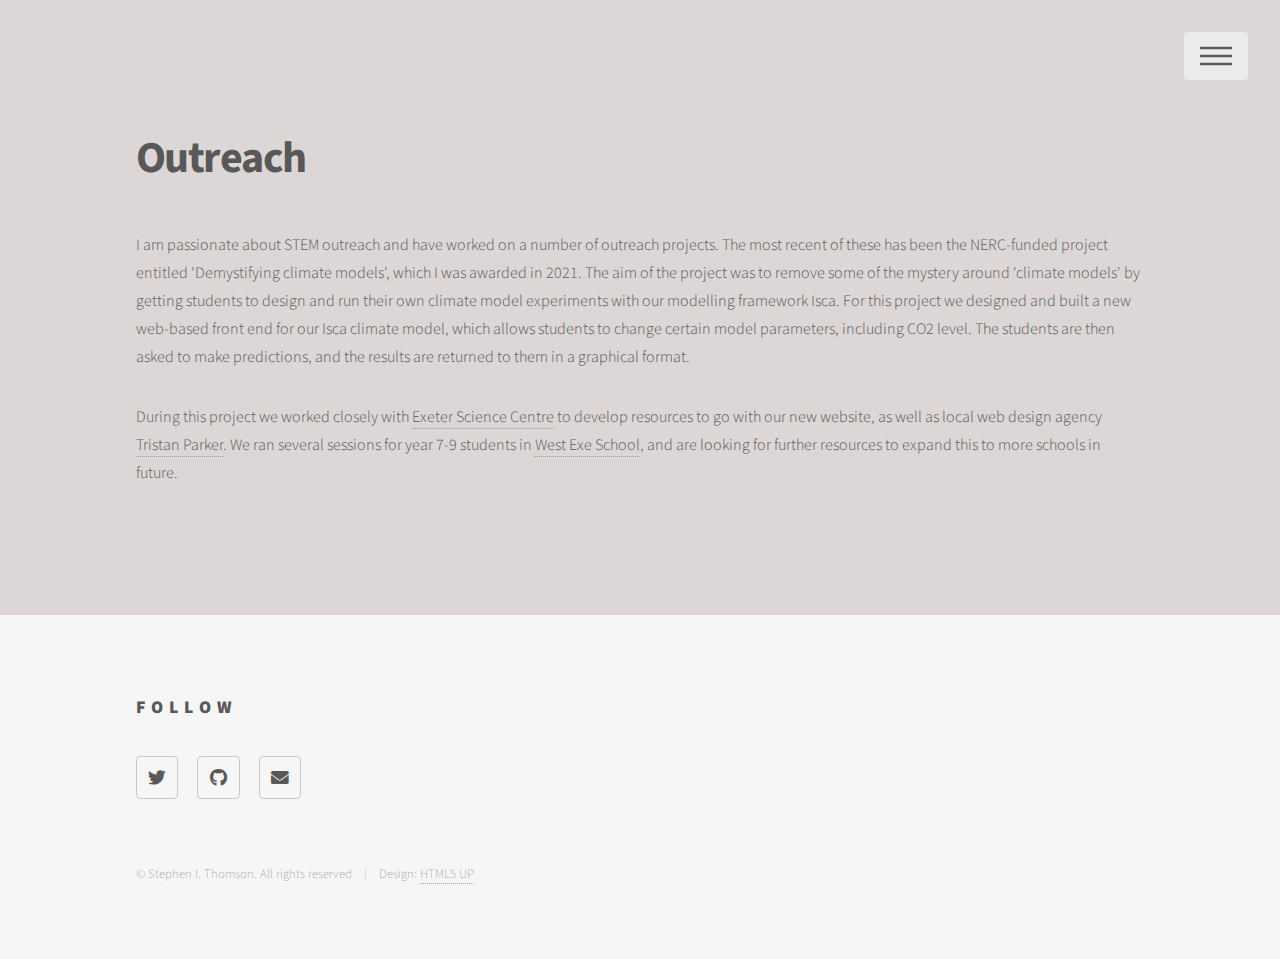
<file: outreach.html>
<!DOCTYPE HTML>
<!--
	Phantom by HTML5 UP
	html5up.net | @ajlkn
	Free for personal and commercial use under the CCA 3.0 license (html5up.net/license)
-->
<html>
	<head>
		<title>Dr Stephen I. Thomson</title>
		<meta charset="utf-8" />
		<meta name="viewport" content="width=device-width, initial-scale=1, user-scalable=no" />
		<link rel="stylesheet" href="assets/css/main.css" />
		<noscript><link rel="stylesheet" href="assets/css/noscript.css" /></noscript>
	</head>
	<body class="is-preload">
		<!-- Wrapper -->
			<div id="wrapper">

				<!-- Header -->
					<header id="header">
						<div class="inner">

							<!-- Nav -->
								<nav>
									<ul>
										<li><a href="#menu">Menu</a></li>
									</ul>
								</nav>

						</div>
					</header>

				<!-- Menu -->
					<nav id="menu">
						<h2>Menu</h2>
						<ul>
							<li><a href="index.html">Home</a></li>
							<li><a href="aboutme.html">About Me</a></li>
							<li><a href="mygroup.html">My Group</a></li>
							<li><a href="isca.html">Isca</a></li>
							<li><a href="teaching.html">Teaching</a></li>
							<li><a href="outreach.html">Outreach</a></li>
							<li><a href="software.html">Software</a></li>	
						</ul>
					</nav>

				<!-- Main -->
					<div id="main">
						<div class="inner">
							<h1>Outreach</h1>
							<!-- <span class="image main"><img src="images/pic13.jpg" alt="" /></span> -->
							<p>I am passionate about STEM outreach and have worked on a number of outreach projects. The most recent of these has been the NERC-funded project entitled 'Demystifying climate models', which I was awarded in 2021. The aim of the project was to remove some of the mystery around 'climate models' by getting students to design and run their own climate model experiments with our modelling framework Isca. For this project we designed and built a new web-based front end for our Isca climate model, which allows students to change certain model parameters, including CO2 level. The students are then asked to make predictions, and the results are returned to them in a graphical format.</p>
							<p> During this project we worked closely with <a href="https://exetersciencecentre.org/" target="_blank">Exeter Science Centre</a>  to develop resources to go with our new website, as well as local web design agency <a href="https://www.tristanparker.co.uk/" target="_blank"> Tristan Parker</a>. We ran several sessions for year 7-9 students in <a href="https://westexe.devon.sch.uk/" target="_blank"> West Exe School</a>, and are looking for further resources to expand this to more schools in future.</p>
						</div>
					</div>

				<!-- Footer -->
					<footer id="footer">
						<div class="inner">
							<section>
								<h2>Follow</h2>
								<ul class="icons">
									<li><a href="https://twitter.com/StephenIThomson" class="icon brands style2 fa-twitter"><span class="label">Twitter</span></a></li>
									<!-- <li><a href="#" class="icon brands style2 fa-facebook-f"><span class="label">Facebook</span></a></li> -->
									<!-- <li><a href="#" class="icon brands style2 fa-instagram"><span class="label">Instagram</span></a></li> -->
									<!-- <li><a href="#" class="icon brands style2 fa-dribbble"><span class="label">Dribbble</span></a></li> -->
									<li><a href="https://github.com/sit23" class="icon brands style2 fa-github"><span class="label">GitHub</span></a></li>
									<li><a href="http://emps.exeter.ac.uk/mathematics/staff/sit204" class="icon solid style2 fa-envelope"><span class="label">Email</span></a></li>
								</ul>
							</section>
							<ul class="copyright">
								<li>&copy; Stephen I. Thomson. All rights reserved</li><li>Design: <a href="http://html5up.net">HTML5 UP</a></li>
							</ul>
						</div>
					</footer>

			</div>

		<!-- Scripts -->
			<script src="assets/js/jquery.min.js"></script>
			<script src="assets/js/browser.min.js"></script>
			<script src="assets/js/breakpoints.min.js"></script>
			<script src="assets/js/util.js"></script>
			<script src="assets/js/main.js"></script>

	</body>
</html>
</file>
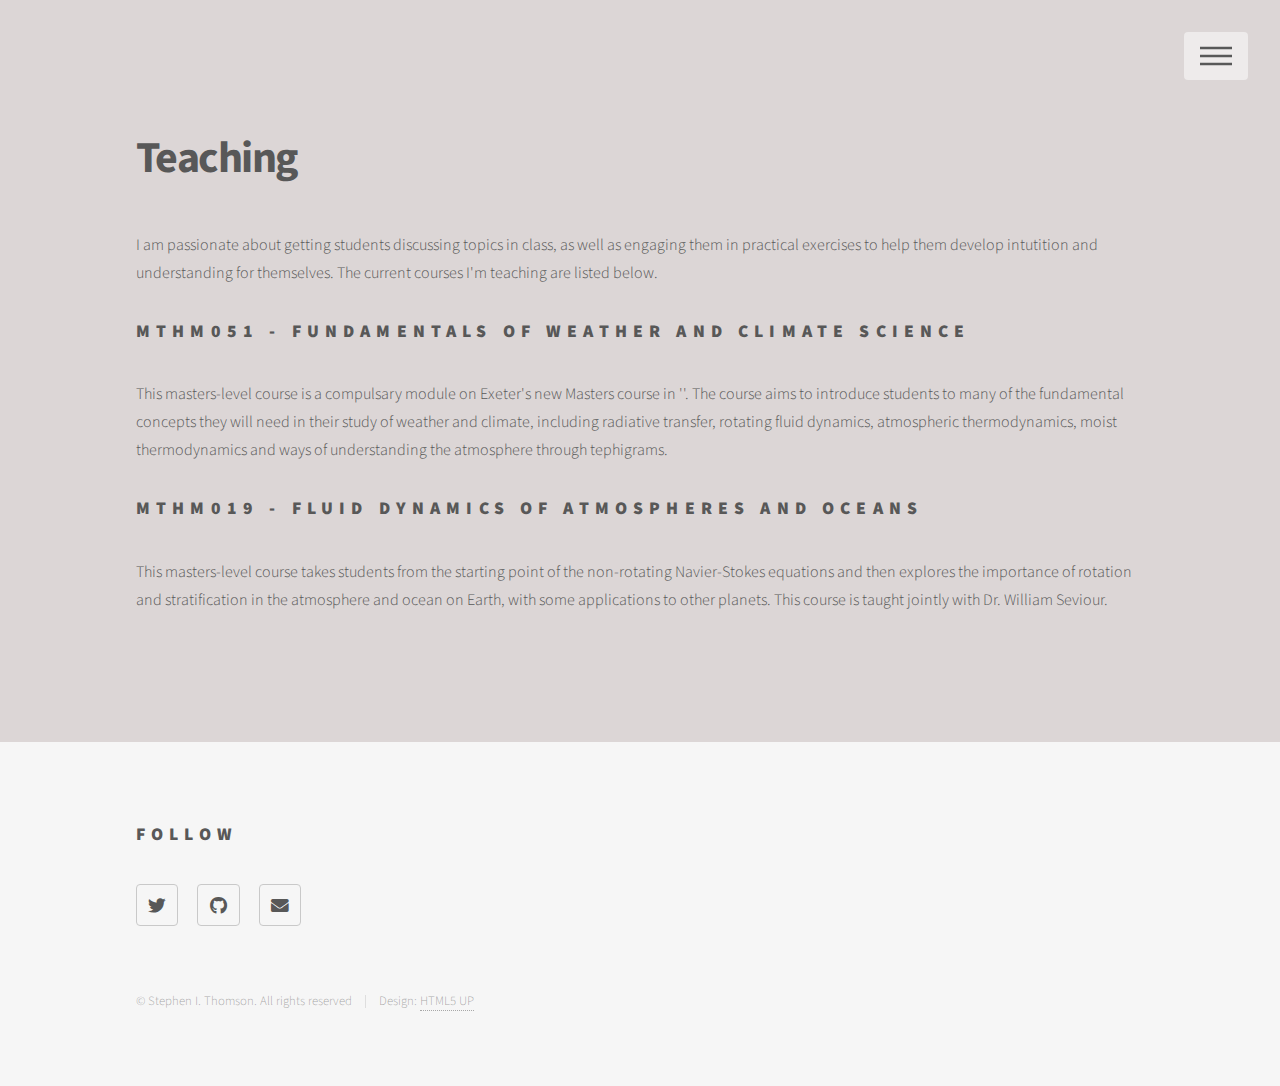
<file: teaching.html>
<!DOCTYPE HTML>
<!--
	Phantom by HTML5 UP
	html5up.net | @ajlkn
	Free for personal and commercial use under the CCA 3.0 license (html5up.net/license)
-->
<html>
	<head>
		<title>Dr Stephen I. Thomson</title>
		<meta charset="utf-8" />
		<meta name="viewport" content="width=device-width, initial-scale=1, user-scalable=no" />
		<link rel="stylesheet" href="assets/css/main.css" />
		<noscript><link rel="stylesheet" href="assets/css/noscript.css" /></noscript>
	</head>
	<body class="is-preload">
		<!-- Wrapper -->
			<div id="wrapper">

				<!-- Header -->
					<header id="header">
						<div class="inner">

							<!-- Nav -->
								<nav>
									<ul>
										<li><a href="#menu">Menu</a></li>
									</ul>
								</nav>

						</div>
					</header>

				<!-- Menu -->
					<nav id="menu">
						<h2>Menu</h2>
						<ul>
							<li><a href="index.html">Home</a></li>
							<li><a href="aboutme.html">About Me</a></li>
							<li><a href="mygroup.html">My Group</a></li>
							<li><a href="isca.html">Isca</a></li>
							<li><a href="teaching.html">Teaching</a></li>
							<li><a href="outreach.html">Outreach</a></li>
							<li><a href="software.html">Software</a></li>	
						</ul>
					</nav>

				<!-- Main -->
					<div id="main">
						<div class="inner">
							<h1>Teaching</h1>
							<!-- <span class="image main"><img src="images/pic13.jpg" alt="" /></span> -->
							<p> I am passionate about getting students discussing topics in class, as well as engaging them in practical exercises to help them develop intutition and understanding for themselves. The current courses I'm teaching are listed below.</p>
							<h2>MTHM051 - Fundamentals of Weather and Climate Science</h2>

							<p>This masters-level course is a compulsary module on Exeter's new Masters course in ''. The course aims to introduce students to many of the fundamental concepts they will need in their study of weather and climate, including radiative transfer, rotating fluid dynamics, atmospheric thermodynamics, moist thermodynamics and ways of understanding the atmosphere through tephigrams.</p>							
							<h2>MTHM019 - Fluid Dynamics of Atmospheres and Oceans</h2>

							<p>This masters-level course takes students from the starting point of the non-rotating Navier-Stokes equations and then explores the importance of rotation and stratification in the atmosphere and ocean on Earth, with some applications to other planets. This course is taught jointly with Dr. William Seviour.</p>
						</div>
					</div>

				<!-- Footer -->
					<footer id="footer">
						<div class="inner">
							<section>
								<h2>Follow</h2>
								<ul class="icons">
									<li><a href="https://twitter.com/StephenIThomson" class="icon brands style2 fa-twitter"><span class="label">Twitter</span></a></li>
									<!-- <li><a href="#" class="icon brands style2 fa-facebook-f"><span class="label">Facebook</span></a></li> -->
									<!-- <li><a href="#" class="icon brands style2 fa-instagram"><span class="label">Instagram</span></a></li> -->
									<!-- <li><a href="#" class="icon brands style2 fa-dribbble"><span class="label">Dribbble</span></a></li> -->
									<li><a href="https://github.com/sit23" class="icon brands style2 fa-github"><span class="label">GitHub</span></a></li>
									<li><a href="http://emps.exeter.ac.uk/mathematics/staff/sit204" class="icon solid style2 fa-envelope"><span class="label">Email</span></a></li>
								</ul>
							</section>
							<ul class="copyright">
								<li>&copy; Stephen I. Thomson. All rights reserved</li><li>Design: <a href="http://html5up.net">HTML5 UP</a></li>
							</ul>
						</div>
					</footer>

			</div>

		<!-- Scripts -->
			<script src="assets/js/jquery.min.js"></script>
			<script src="assets/js/browser.min.js"></script>
			<script src="assets/js/breakpoints.min.js"></script>
			<script src="assets/js/util.js"></script>
			<script src="assets/js/main.js"></script>

	</body>
</html>
</file>
<file: assets/css/noscript.css>
/*
	Phantom by HTML5 UP
	html5up.net | @ajlkn
	Free for personal and commercial use under the CCA 3.0 license (html5up.net/license)
*/

/* Tiles */

	body.is-preload .tiles article {
		-moz-transform: none;
		-webkit-transform: none;
		-ms-transform: none;
		transform: none;
		opacity: 1;
	}
</file>
<file: assets/css/main.css>
@import url(fontawesome-all.min.css);
@import url("https://fonts.googleapis.com/css?family=Source+Sans+Pro:300,700,900");

/*
	Phantom by HTML5 UP
	html5up.net | @ajlkn
	Free for personal and commercial use under the CCA 3.0 license (html5up.net/license)
*/

html, body, div, span, applet, object,
iframe, h1, h2, h3, h4, h5, h6, p, blockquote,
pre, a, abbr, acronym, address, big, cite,
code, del, dfn, em, img, ins, kbd, q, s, samp,
small, strike, strong, sub, sup, tt, var, b,
u, i, center, dl, dt, dd, ol, ul, li, fieldset,
form, label, legend, table, caption, tbody,
tfoot, thead, tr, th, td, article, aside,
canvas, details, embed, figure, figcaption,
footer, header, hgroup, menu, nav, output, ruby,
section, summary, time, mark, audio, video {
	margin: 0;
	padding: 0;
	border: 0;
	font-size: 100%;
	font: inherit;
	vertical-align: baseline;}

article, aside, details, figcaption, figure,
footer, header, hgroup, menu, nav, section {
	display: block;}

body {
	line-height: 1;
}

ol, ul {
	list-style: none;
}

blockquote, q {
	quotes: none;
}

	blockquote:before, blockquote:after, q:before, q:after {
		content: '';
		content: none;
	}

table {
	border-collapse: collapse;
	border-spacing: 0;
}

body {
	-webkit-text-size-adjust: none;
}

mark {
	background-color: transparent;
	color: inherit;
}

input::-moz-focus-inner {
	border: 0;
	padding: 0;
}

input, select, textarea {
	-moz-appearance: none;
	-webkit-appearance: none;
	-ms-appearance: none;
	appearance: none;
}

/* Basic */

	@-ms-viewport {
		width: device-width;
	}

	body {
		-ms-overflow-style: scrollbar;
	}

	@media screen and (max-width: 480px) {

		html, body {
			min-width: 320px;
		}

	}

	html {
		box-sizing: border-box;
	}

	*, *:before, *:after {
		box-sizing: inherit;
	}

	body {
		background: #dcd6d6;
	}

		body.is-preload *, body.is-preload *:before, body.is-preload *:after {
			-moz-animation: none !important;
			-webkit-animation: none !important;
			-ms-animation: none !important;
			animation: none !important;
			-moz-transition: none !important;
			-webkit-transition: none !important;
			-ms-transition: none !important;
			transition: none !important;
		}

/* Type */

	body, input, select, textarea {
		color: #585858;
		font-family: "Source Sans Pro", Helvetica, sans-serif;
		font-size: 16pt;
		font-weight: 300;
		line-height: 1.75;
	}

		@media screen and (max-width: 1680px) {

			body, input, select, textarea {
				font-size: 14pt;
			}

		}

		@media screen and (max-width: 1280px) {

			body, input, select, textarea {
				font-size: 12pt;
			}

		}

	a {
		-moz-transition: border-bottom-color 0.2s ease, color 0.2s ease;
		-webkit-transition: border-bottom-color 0.2s ease, color 0.2s ease;
		-ms-transition: border-bottom-color 0.2s ease, color 0.2s ease;
		transition: border-bottom-color 0.2s ease, color 0.2s ease;
		text-decoration: none;
		color: #585858;
		border-bottom: dotted 1px rgba(88, 88, 88, 0.5);
	}

		a:hover {
			border-bottom-color: transparent;
			color: #f2849e !important;
		}

	strong, b {
		font-weight: 900;
	}

	em, i {
		font-style: italic;
	}

	p {
		margin: 0 0 2em 0;
	}

	h1 {
		font-size: 2.75em;
		font-weight: 700;
		line-height: 1.3;
		margin: 0 0 1em 0;
		letter-spacing: -0.035em;
	}

		h1 a {
			color: inherit;
		}

		@media screen and (max-width: 736px) {

			h1 {
				font-size: 2em;
				margin: 0 0 1em 0;
			}

		}

		@media screen and (max-width: 360px) {

			h1 {
				font-size: 1.75em;
			}

		}

	h2, h3, h4, h5, h6 {
		font-weight: 900;
		line-height: 1.5;
		margin: 0 0 2em 0;
		text-transform: uppercase;
		letter-spacing: 0.35em;
	}

		h2 a, h3 a, h4 a, h5 a, h6 a {
			color: inherit;
		}

	h2 {
		font-size: 1.1em;
	}

	h3 {
		font-size: 1em;
	}

	h4 {
		font-size: 0.8em;
	}

	h5 {
		font-size: 0.8em;
	}

	h6 {
		font-size: 0.8em;
	}

	@media screen and (max-width: 980px) {

		h1 br, h2 br, h3 br, h4 br, h5 br, h6 br {
			display: none;
		}

	}

	@media screen and (max-width: 736px) {

		h2 {
			font-size: 1em;
		}

		h3 {
			font-size: 0.8em;
		}

	}

	sub {
		font-size: 0.8em;
		position: relative;
		top: 0.5em;
	}

	sup {
		font-size: 0.8em;
		position: relative;
		top: -0.5em;
	}

	blockquote {
		border-left: solid 4px #c9c9c9;
		font-style: italic;
		margin: 0 0 2em 0;
		padding: 0.5em 0 0.5em 2em;
	}

	code {
		background: rgba(144, 144, 144, 0.075);
		border-radius: 4px;
		border: solid 1px #c9c9c9;
		font-family: "Courier New", monospace;
		font-size: 0.9em;
		margin: 0 0.25em;
		padding: 0.25em 0.65em;
	}

	pre {
		-webkit-overflow-scrolling: touch;
		font-family: "Courier New", monospace;
		font-size: 0.9em;
		margin: 0 0 2em 0;
	}

		pre code {
			display: block;
			line-height: 1.75;
			padding: 1em 1.5em;
			overflow-x: auto;
		}

	hr {
		border: 0;
		border-bottom: solid 1px #c9c9c9;
		margin: 2em 0;
	}

		hr.major {
			margin: 3em 0;
		}

	.align-left {
		text-align: left;
	}

	.align-center {
		text-align: center;
	}

	.align-right {
		text-align: right;
	}

/* Row */

	.row {
		display: flex;
		flex-wrap: wrap;
		box-sizing: border-box;
		align-items: stretch;
	}

		.row > * {
			box-sizing: border-box;
		}

		.row.gtr-uniform > * > :last-child {
			margin-bottom: 0;
		}

		.row.aln-left {
			justify-content: flex-start;
		}

		.row.aln-center {
			justify-content: center;
		}

		.row.aln-right {
			justify-content: flex-end;
		}

		.row.aln-top {
			align-items: flex-start;
		}

		.row.aln-middle {
			align-items: center;
		}

		.row.aln-bottom {
			align-items: flex-end;
		}

		.row > .imp {
			order: -1;
		}

		.row > .col-1 {
			width: 8.33333%;
		}

		.row > .off-1 {
			margin-left: 8.33333%;
		}

		.row > .col-2 {
			width: 16.66667%;
		}

		.row > .off-2 {
			margin-left: 16.66667%;
		}

		.row > .col-3 {
			width: 25%;
		}

		.row > .off-3 {
			margin-left: 25%;
		}

		.row > .col-4 {
			width: 33.33333%;
		}

		.row > .off-4 {
			margin-left: 33.33333%;
		}

		.row > .col-5 {
			width: 41.66667%;
		}

		.row > .off-5 {
			margin-left: 41.66667%;
		}

		.row > .col-6 {
			width: 50%;
		}

		.row > .off-6 {
			margin-left: 50%;
		}

		.row > .col-7 {
			width: 58.33333%;
		}

		.row > .off-7 {
			margin-left: 58.33333%;
		}

		.row > .col-8 {
			width: 66.66667%;
		}

		.row > .off-8 {
			margin-left: 66.66667%;
		}

		.row > .col-9 {
			width: 75%;
		}

		.row > .off-9 {
			margin-left: 75%;
		}

		.row > .col-10 {
			width: 83.33333%;
		}

		.row > .off-10 {
			margin-left: 83.33333%;
		}

		.row > .col-11 {
			width: 91.66667%;
		}

		.row > .off-11 {
			margin-left: 91.66667%;
		}

		.row > .col-12 {
			width: 100%;
		}

		.row > .off-12 {
			margin-left: 100%;
		}

		.row.gtr-0 {
			margin-top: 0;
			margin-left: 0em;
		}

			.row.gtr-0 > * {
				padding: 0 0 0 0em;
			}

			.row.gtr-0.gtr-uniform {
				margin-top: 0em;
			}

				.row.gtr-0.gtr-uniform > * {
					padding-top: 0em;
				}

		.row.gtr-25 {
			margin-top: 0;
			margin-left: -0.5em;
		}

			.row.gtr-25 > * {
				padding: 0 0 0 0.5em;
			}

			.row.gtr-25.gtr-uniform {
				margin-top: -0.5em;
			}

				.row.gtr-25.gtr-uniform > * {
					padding-top: 0.5em;
				}

		.row.gtr-50 {
			margin-top: 0;
			margin-left: -1em;
		}

			.row.gtr-50 > * {
				padding: 0 0 0 1em;
			}

			.row.gtr-50.gtr-uniform {
				margin-top: -1em;
			}

				.row.gtr-50.gtr-uniform > * {
					padding-top: 1em;
				}

		.row {
			margin-top: 0;
			margin-left: -2em;
		}

			.row > * {
				padding: 0 0 0 2em;
			}

			.row.gtr-uniform {
				margin-top: -2em;
			}

				.row.gtr-uniform > * {
					padding-top: 2em;
				}

		.row.gtr-150 {
			margin-top: 0;
			margin-left: -3em;
		}

			.row.gtr-150 > * {
				padding: 0 0 0 3em;
			}

			.row.gtr-150.gtr-uniform {
				margin-top: -3em;
			}

				.row.gtr-150.gtr-uniform > * {
					padding-top: 3em;
				}

		.row.gtr-200 {
			margin-top: 0;
			margin-left: -4em;
		}

			.row.gtr-200 > * {
				padding: 0 0 0 4em;
			}

			.row.gtr-200.gtr-uniform {
				margin-top: -4em;
			}

				.row.gtr-200.gtr-uniform > * {
					padding-top: 4em;
				}

		@media screen and (max-width: 1680px) {

			.row {
				display: flex;
				flex-wrap: wrap;
				box-sizing: border-box;
				align-items: stretch;
			}

				.row > * {
					box-sizing: border-box;
				}

				.row.gtr-uniform > * > :last-child {
					margin-bottom: 0;
				}

				.row.aln-left {
					justify-content: flex-start;
				}

				.row.aln-center {
					justify-content: center;
				}

				.row.aln-right {
					justify-content: flex-end;
				}

				.row.aln-top {
					align-items: flex-start;
				}

				.row.aln-middle {
					align-items: center;
				}

				.row.aln-bottom {
					align-items: flex-end;
				}

				.row > .imp-xlarge {
					order: -1;
				}

				.row > .col-1-xlarge {
					width: 8.33333%;
				}

				.row > .off-1-xlarge {
					margin-left: 8.33333%;
				}

				.row > .col-2-xlarge {
					width: 16.66667%;
				}

				.row > .off-2-xlarge {
					margin-left: 16.66667%;
				}

				.row > .col-3-xlarge {
					width: 25%;
				}

				.row > .off-3-xlarge {
					margin-left: 25%;
				}

				.row > .col-4-xlarge {
					width: 33.33333%;
				}

				.row > .off-4-xlarge {
					margin-left: 33.33333%;
				}

				.row > .col-5-xlarge {
					width: 41.66667%;
				}

				.row > .off-5-xlarge {
					margin-left: 41.66667%;
				}

				.row > .col-6-xlarge {
					width: 50%;
				}

				.row > .off-6-xlarge {
					margin-left: 50%;
				}

				.row > .col-7-xlarge {
					width: 58.33333%;
				}

				.row > .off-7-xlarge {
					margin-left: 58.33333%;
				}

				.row > .col-8-xlarge {
					width: 66.66667%;
				}

				.row > .off-8-xlarge {
					margin-left: 66.66667%;
				}

				.row > .col-9-xlarge {
					width: 75%;
				}

				.row > .off-9-xlarge {
					margin-left: 75%;
				}

				.row > .col-10-xlarge {
					width: 83.33333%;
				}

				.row > .off-10-xlarge {
					margin-left: 83.33333%;
				}

				.row > .col-11-xlarge {
					width: 91.66667%;
				}

				.row > .off-11-xlarge {
					margin-left: 91.66667%;
				}

				.row > .col-12-xlarge {
					width: 100%;
				}

				.row > .off-12-xlarge {
					margin-left: 100%;
				}

				.row.gtr-0 {
					margin-top: 0;
					margin-left: 0em;
				}

					.row.gtr-0 > * {
						padding: 0 0 0 0em;
					}

					.row.gtr-0.gtr-uniform {
						margin-top: 0em;
					}

						.row.gtr-0.gtr-uniform > * {
							padding-top: 0em;
						}

				.row.gtr-25 {
					margin-top: 0;
					margin-left: -0.5em;
				}

					.row.gtr-25 > * {
						padding: 0 0 0 0.5em;
					}

					.row.gtr-25.gtr-uniform {
						margin-top: -0.5em;
					}

						.row.gtr-25.gtr-uniform > * {
							padding-top: 0.5em;
						}

				.row.gtr-50 {
					margin-top: 0;
					margin-left: -1em;
				}

					.row.gtr-50 > * {
						padding: 0 0 0 1em;
					}

					.row.gtr-50.gtr-uniform {
						margin-top: -1em;
					}

						.row.gtr-50.gtr-uniform > * {
							padding-top: 1em;
						}

				.row {
					margin-top: 0;
					margin-left: -2em;
				}

					.row > * {
						padding: 0 0 0 2em;
					}

					.row.gtr-uniform {
						margin-top: -2em;
					}

						.row.gtr-uniform > * {
							padding-top: 2em;
						}

				.row.gtr-150 {
					margin-top: 0;
					margin-left: -3em;
				}

					.row.gtr-150 > * {
						padding: 0 0 0 3em;
					}

					.row.gtr-150.gtr-uniform {
						margin-top: -3em;
					}

						.row.gtr-150.gtr-uniform > * {
							padding-top: 3em;
						}

				.row.gtr-200 {
					margin-top: 0;
					margin-left: -4em;
				}

					.row.gtr-200 > * {
						padding: 0 0 0 4em;
					}

					.row.gtr-200.gtr-uniform {
						margin-top: -4em;
					}

						.row.gtr-200.gtr-uniform > * {
							padding-top: 4em;
						}

		}

		@media screen and (max-width: 1280px) {

			.row {
				display: flex;
				flex-wrap: wrap;
				box-sizing: border-box;
				align-items: stretch;
			}

				.row > * {
					box-sizing: border-box;
				}

				.row.gtr-uniform > * > :last-child {
					margin-bottom: 0;
				}

				.row.aln-left {
					justify-content: flex-start;
				}

				.row.aln-center {
					justify-content: center;
				}

				.row.aln-right {
					justify-content: flex-end;
				}

				.row.aln-top {
					align-items: flex-start;
				}

				.row.aln-middle {
					align-items: center;
				}

				.row.aln-bottom {
					align-items: flex-end;
				}

				.row > .imp-large {
					order: -1;
				}

				.row > .col-1-large {
					width: 8.33333%;
				}

				.row > .off-1-large {
					margin-left: 8.33333%;
				}

				.row > .col-2-large {
					width: 16.66667%;
				}

				.row > .off-2-large {
					margin-left: 16.66667%;
				}

				.row > .col-3-large {
					width: 25%;
				}

				.row > .off-3-large {
					margin-left: 25%;
				}

				.row > .col-4-large {
					width: 33.33333%;
				}

				.row > .off-4-large {
					margin-left: 33.33333%;
				}

				.row > .col-5-large {
					width: 41.66667%;
				}

				.row > .off-5-large {
					margin-left: 41.66667%;
				}

				.row > .col-6-large {
					width: 50%;
				}

				.row > .off-6-large {
					margin-left: 50%;
				}

				.row > .col-7-large {
					width: 58.33333%;
				}

				.row > .off-7-large {
					margin-left: 58.33333%;
				}

				.row > .col-8-large {
					width: 66.66667%;
				}

				.row > .off-8-large {
					margin-left: 66.66667%;
				}

				.row > .col-9-large {
					width: 75%;
				}

				.row > .off-9-large {
					margin-left: 75%;
				}

				.row > .col-10-large {
					width: 83.33333%;
				}

				.row > .off-10-large {
					margin-left: 83.33333%;
				}

				.row > .col-11-large {
					width: 91.66667%;
				}

				.row > .off-11-large {
					margin-left: 91.66667%;
				}

				.row > .col-12-large {
					width: 100%;
				}

				.row > .off-12-large {
					margin-left: 100%;
				}

				.row.gtr-0 {
					margin-top: 0;
					margin-left: 0em;
				}

					.row.gtr-0 > * {
						padding: 0 0 0 0em;
					}

					.row.gtr-0.gtr-uniform {
						margin-top: 0em;
					}

						.row.gtr-0.gtr-uniform > * {
							padding-top: 0em;
						}

				.row.gtr-25 {
					margin-top: 0;
					margin-left: -0.5em;
				}

					.row.gtr-25 > * {
						padding: 0 0 0 0.5em;
					}

					.row.gtr-25.gtr-uniform {
						margin-top: -0.5em;
					}

						.row.gtr-25.gtr-uniform > * {
							padding-top: 0.5em;
						}

				.row.gtr-50 {
					margin-top: 0;
					margin-left: -1em;
				}

					.row.gtr-50 > * {
						padding: 0 0 0 1em;
					}

					.row.gtr-50.gtr-uniform {
						margin-top: -1em;
					}

						.row.gtr-50.gtr-uniform > * {
							padding-top: 1em;
						}

				.row {
					margin-top: 0;
					margin-left: -2em;
				}

					.row > * {
						padding: 0 0 0 2em;
					}

					.row.gtr-uniform {
						margin-top: -2em;
					}

						.row.gtr-uniform > * {
							padding-top: 2em;
						}

				.row.gtr-150 {
					margin-top: 0;
					margin-left: -3em;
				}

					.row.gtr-150 > * {
						padding: 0 0 0 3em;
					}

					.row.gtr-150.gtr-uniform {
						margin-top: -3em;
					}

						.row.gtr-150.gtr-uniform > * {
							padding-top: 3em;
						}

				.row.gtr-200 {
					margin-top: 0;
					margin-left: -4em;
				}

					.row.gtr-200 > * {
						padding: 0 0 0 4em;
					}

					.row.gtr-200.gtr-uniform {
						margin-top: -4em;
					}

						.row.gtr-200.gtr-uniform > * {
							padding-top: 4em;
						}

		}

		@media screen and (max-width: 980px) {

			.row {
				display: flex;
				flex-wrap: wrap;
				box-sizing: border-box;
				align-items: stretch;
			}

				.row > * {
					box-sizing: border-box;
				}

				.row.gtr-uniform > * > :last-child {
					margin-bottom: 0;
				}

				.row.aln-left {
					justify-content: flex-start;
				}

				.row.aln-center {
					justify-content: center;
				}

				.row.aln-right {
					justify-content: flex-end;
				}

				.row.aln-top {
					align-items: flex-start;
				}

				.row.aln-middle {
					align-items: center;
				}

				.row.aln-bottom {
					align-items: flex-end;
				}

				.row > .imp-medium {
					order: -1;
				}

				.row > .col-1-medium {
					width: 8.33333%;
				}

				.row > .off-1-medium {
					margin-left: 8.33333%;
				}

				.row > .col-2-medium {
					width: 16.66667%;
				}

				.row > .off-2-medium {
					margin-left: 16.66667%;
				}

				.row > .col-3-medium {
					width: 25%;
				}

				.row > .off-3-medium {
					margin-left: 25%;
				}

				.row > .col-4-medium {
					width: 33.33333%;
				}

				.row > .off-4-medium {
					margin-left: 33.33333%;
				}

				.row > .col-5-medium {
					width: 41.66667%;
				}

				.row > .off-5-medium {
					margin-left: 41.66667%;
				}

				.row > .col-6-medium {
					width: 50%;
				}

				.row > .off-6-medium {
					margin-left: 50%;
				}

				.row > .col-7-medium {
					width: 58.33333%;
				}

				.row > .off-7-medium {
					margin-left: 58.33333%;
				}

				.row > .col-8-medium {
					width: 66.66667%;
				}

				.row > .off-8-medium {
					margin-left: 66.66667%;
				}

				.row > .col-9-medium {
					width: 75%;
				}

				.row > .off-9-medium {
					margin-left: 75%;
				}

				.row > .col-10-medium {
					width: 83.33333%;
				}

				.row > .off-10-medium {
					margin-left: 83.33333%;
				}

				.row > .col-11-medium {
					width: 91.66667%;
				}

				.row > .off-11-medium {
					margin-left: 91.66667%;
				}

				.row > .col-12-medium {
					width: 100%;
				}

				.row > .off-12-medium {
					margin-left: 100%;
				}

				.row.gtr-0 {
					margin-top: 0;
					margin-left: 0em;
				}

					.row.gtr-0 > * {
						padding: 0 0 0 0em;
					}

					.row.gtr-0.gtr-uniform {
						margin-top: 0em;
					}

						.row.gtr-0.gtr-uniform > * {
							padding-top: 0em;
						}

				.row.gtr-25 {
					margin-top: 0;
					margin-left: -0.375em;
				}

					.row.gtr-25 > * {
						padding: 0 0 0 0.375em;
					}

					.row.gtr-25.gtr-uniform {
						margin-top: -0.375em;
					}

						.row.gtr-25.gtr-uniform > * {
							padding-top: 0.375em;
						}

				.row.gtr-50 {
					margin-top: 0;
					margin-left: -0.75em;
				}

					.row.gtr-50 > * {
						padding: 0 0 0 0.75em;
					}

					.row.gtr-50.gtr-uniform {
						margin-top: -0.75em;
					}

						.row.gtr-50.gtr-uniform > * {
							padding-top: 0.75em;
						}

				.row {
					margin-top: 0;
					margin-left: -1.5em;
				}

					.row > * {
						padding: 0 0 0 1.5em;
					}

					.row.gtr-uniform {
						margin-top: -1.5em;
					}

						.row.gtr-uniform > * {
							padding-top: 1.5em;
						}

				.row.gtr-150 {
					margin-top: 0;
					margin-left: -2.25em;
				}

					.row.gtr-150 > * {
						padding: 0 0 0 2.25em;
					}

					.row.gtr-150.gtr-uniform {
						margin-top: -2.25em;
					}

						.row.gtr-150.gtr-uniform > * {
							padding-top: 2.25em;
						}

				.row.gtr-200 {
					margin-top: 0;
					margin-left: -3em;
				}

					.row.gtr-200 > * {
						padding: 0 0 0 3em;
					}

					.row.gtr-200.gtr-uniform {
						margin-top: -3em;
					}

						.row.gtr-200.gtr-uniform > * {
							padding-top: 3em;
						}

		}

		@media screen and (max-width: 736px) {

			.row {
				display: flex;
				flex-wrap: wrap;
				box-sizing: border-box;
				align-items: stretch;
			}

				.row > * {
					box-sizing: border-box;
				}

				.row.gtr-uniform > * > :last-child {
					margin-bottom: 0;
				}

				.row.aln-left {
					justify-content: flex-start;
				}

				.row.aln-center {
					justify-content: center;
				}

				.row.aln-right {
					justify-content: flex-end;
				}

				.row.aln-top {
					align-items: flex-start;
				}

				.row.aln-middle {
					align-items: center;
				}

				.row.aln-bottom {
					align-items: flex-end;
				}

				.row > .imp-small {
					order: -1;
				}

				.row > .col-1-small {
					width: 8.33333%;
				}

				.row > .off-1-small {
					margin-left: 8.33333%;
				}

				.row > .col-2-small {
					width: 16.66667%;
				}

				.row > .off-2-small {
					margin-left: 16.66667%;
				}

				.row > .col-3-small {
					width: 25%;
				}

				.row > .off-3-small {
					margin-left: 25%;
				}

				.row > .col-4-small {
					width: 33.33333%;
				}

				.row > .off-4-small {
					margin-left: 33.33333%;
				}

				.row > .col-5-small {
					width: 41.66667%;
				}

				.row > .off-5-small {
					margin-left: 41.66667%;
				}

				.row > .col-6-small {
					width: 50%;
				}

				.row > .off-6-small {
					margin-left: 50%;
				}

				.row > .col-7-small {
					width: 58.33333%;
				}

				.row > .off-7-small {
					margin-left: 58.33333%;
				}

				.row > .col-8-small {
					width: 66.66667%;
				}

				.row > .off-8-small {
					margin-left: 66.66667%;
				}

				.row > .col-9-small {
					width: 75%;
				}

				.row > .off-9-small {
					margin-left: 75%;
				}

				.row > .col-10-small {
					width: 83.33333%;
				}

				.row > .off-10-small {
					margin-left: 83.33333%;
				}

				.row > .col-11-small {
					width: 91.66667%;
				}

				.row > .off-11-small {
					margin-left: 91.66667%;
				}

				.row > .col-12-small {
					width: 100%;
				}

				.row > .off-12-small {
					margin-left: 100%;
				}

				.row.gtr-0 {
					margin-top: 0;
					margin-left: 0em;
				}

					.row.gtr-0 > * {
						padding: 0 0 0 0em;
					}

					.row.gtr-0.gtr-uniform {
						margin-top: 0em;
					}

						.row.gtr-0.gtr-uniform > * {
							padding-top: 0em;
						}

				.row.gtr-25 {
					margin-top: 0;
					margin-left: -0.25em;
				}

					.row.gtr-25 > * {
						padding: 0 0 0 0.25em;
					}

					.row.gtr-25.gtr-uniform {
						margin-top: -0.25em;
					}

						.row.gtr-25.gtr-uniform > * {
							padding-top: 0.25em;
						}

				.row.gtr-50 {
					margin-top: 0;
					margin-left: -0.5em;
				}

					.row.gtr-50 > * {
						padding: 0 0 0 0.5em;
					}

					.row.gtr-50.gtr-uniform {
						margin-top: -0.5em;
					}

						.row.gtr-50.gtr-uniform > * {
							padding-top: 0.5em;
						}

				.row {
					margin-top: 0;
					margin-left: -1em;
				}

					.row > * {
						padding: 0 0 0 1em;
					}

					.row.gtr-uniform {
						margin-top: -1em;
					}

						.row.gtr-uniform > * {
							padding-top: 1em;
						}

				.row.gtr-150 {
					margin-top: 0;
					margin-left: -1.5em;
				}

					.row.gtr-150 > * {
						padding: 0 0 0 1.5em;
					}

					.row.gtr-150.gtr-uniform {
						margin-top: -1.5em;
					}

						.row.gtr-150.gtr-uniform > * {
							padding-top: 1.5em;
						}

				.row.gtr-200 {
					margin-top: 0;
					margin-left: -2em;
				}

					.row.gtr-200 > * {
						padding: 0 0 0 2em;
					}

					.row.gtr-200.gtr-uniform {
						margin-top: -2em;
					}

						.row.gtr-200.gtr-uniform > * {
							padding-top: 2em;
						}

		}

		@media screen and (max-width: 480px) {

			.row {
				display: flex;
				flex-wrap: wrap;
				box-sizing: border-box;
				align-items: stretch;
			}

				.row > * {
					box-sizing: border-box;
				}

				.row.gtr-uniform > * > :last-child {
					margin-bottom: 0;
				}

				.row.aln-left {
					justify-content: flex-start;
				}

				.row.aln-center {
					justify-content: center;
				}

				.row.aln-right {
					justify-content: flex-end;
				}

				.row.aln-top {
					align-items: flex-start;
				}

				.row.aln-middle {
					align-items: center;
				}

				.row.aln-bottom {
					align-items: flex-end;
				}

				.row > .imp-xsmall {
					order: -1;
				}

				.row > .col-1-xsmall {
					width: 8.33333%;
				}

				.row > .off-1-xsmall {
					margin-left: 8.33333%;
				}

				.row > .col-2-xsmall {
					width: 16.66667%;
				}

				.row > .off-2-xsmall {
					margin-left: 16.66667%;
				}

				.row > .col-3-xsmall {
					width: 25%;
				}

				.row > .off-3-xsmall {
					margin-left: 25%;
				}

				.row > .col-4-xsmall {
					width: 33.33333%;
				}

				.row > .off-4-xsmall {
					margin-left: 33.33333%;
				}

				.row > .col-5-xsmall {
					width: 41.66667%;
				}

				.row > .off-5-xsmall {
					margin-left: 41.66667%;
				}

				.row > .col-6-xsmall {
					width: 50%;
				}

				.row > .off-6-xsmall {
					margin-left: 50%;
				}

				.row > .col-7-xsmall {
					width: 58.33333%;
				}

				.row > .off-7-xsmall {
					margin-left: 58.33333%;
				}

				.row > .col-8-xsmall {
					width: 66.66667%;
				}

				.row > .off-8-xsmall {
					margin-left: 66.66667%;
				}

				.row > .col-9-xsmall {
					width: 75%;
				}

				.row > .off-9-xsmall {
					margin-left: 75%;
				}

				.row > .col-10-xsmall {
					width: 83.33333%;
				}

				.row > .off-10-xsmall {
					margin-left: 83.33333%;
				}

				.row > .col-11-xsmall {
					width: 91.66667%;
				}

				.row > .off-11-xsmall {
					margin-left: 91.66667%;
				}

				.row > .col-12-xsmall {
					width: 100%;
				}

				.row > .off-12-xsmall {
					margin-left: 100%;
				}

				.row.gtr-0 {
					margin-top: 0;
					margin-left: 0em;
				}

					.row.gtr-0 > * {
						padding: 0 0 0 0em;
					}

					.row.gtr-0.gtr-uniform {
						margin-top: 0em;
					}

						.row.gtr-0.gtr-uniform > * {
							padding-top: 0em;
						}

				.row.gtr-25 {
					margin-top: 0;
					margin-left: -0.25em;
				}

					.row.gtr-25 > * {
						padding: 0 0 0 0.25em;
					}

					.row.gtr-25.gtr-uniform {
						margin-top: -0.25em;
					}

						.row.gtr-25.gtr-uniform > * {
							padding-top: 0.25em;
						}

				.row.gtr-50 {
					margin-top: 0;
					margin-left: -0.5em;
				}

					.row.gtr-50 > * {
						padding: 0 0 0 0.5em;
					}

					.row.gtr-50.gtr-uniform {
						margin-top: -0.5em;
					}

						.row.gtr-50.gtr-uniform > * {
							padding-top: 0.5em;
						}

				.row {
					margin-top: 0;
					margin-left: -1em;
				}

					.row > * {
						padding: 0 0 0 1em;
					}

					.row.gtr-uniform {
						margin-top: -1em;
					}

						.row.gtr-uniform > * {
							padding-top: 1em;
						}

				.row.gtr-150 {
					margin-top: 0;
					margin-left: -1.5em;
				}

					.row.gtr-150 > * {
						padding: 0 0 0 1.5em;
					}

					.row.gtr-150.gtr-uniform {
						margin-top: -1.5em;
					}

						.row.gtr-150.gtr-uniform > * {
							padding-top: 1.5em;
						}

				.row.gtr-200 {
					margin-top: 0;
					margin-left: -2em;
				}

					.row.gtr-200 > * {
						padding: 0 0 0 2em;
					}

					.row.gtr-200.gtr-uniform {
						margin-top: -2em;
					}

						.row.gtr-200.gtr-uniform > * {
							padding-top: 2em;
						}

		}

/* Section/Article */

	section.special, article.special {
		text-align: center;
	}

	header p {
		margin-top: -1em;
	}

	@media screen and (max-width: 736px) {

		header p {
			margin-top: 0;
		}

	}

/* Icon */

	.icon {
		text-decoration: none;
		border-bottom: none;
		position: relative;
	}

		.icon:before {
			-moz-osx-font-smoothing: grayscale;
			-webkit-font-smoothing: antialiased;
			display: inline-block;
			font-style: normal;
			font-variant: normal;
			text-rendering: auto;
			line-height: 1;
			text-transform: none !important;
			font-family: 'Font Awesome 5 Free';
			font-weight: 400;
		}

		.icon > .label {
			display: none;
		}

		.icon:before {
			line-height: inherit;
		}

		.icon.solid:before {
			font-weight: 900;
		}

		.icon.brands:before {
			font-family: 'Font Awesome 5 Brands';
		}

		.icon.style2 {
			-moz-transition: background-color 0.2s ease-in-out, color 0.2s ease-in-out, border-color 0.2s ease-in-out;
			-webkit-transition: background-color 0.2s ease-in-out, color 0.2s ease-in-out, border-color 0.2s ease-in-out;
			-ms-transition: background-color 0.2s ease-in-out, color 0.2s ease-in-out, border-color 0.2s ease-in-out;
			transition: background-color 0.2s ease-in-out, color 0.2s ease-in-out, border-color 0.2s ease-in-out;
			background-color: transparent;
			border: solid 1px #c9c9c9;
			border-radius: 4px;
			width: 2.65em;
			height: 2.65em;
			display: inline-block;
			text-align: center;
			line-height: 2.65em;
			color: inherit;
		}

			.icon.style2:before {
				font-size: 1.1em;
			}

			.icon.style2:hover {
				color: #f2849e;
				border-color: #f2849e;
			}

			.icon.style2:active {
				background-color: rgba(242, 132, 158, 0.1);
			}

/* List */

	ol {
		list-style: decimal;
		margin: 0 0 2em 0;
		padding-left: 1.25em;
	}

		ol li {
			padding-left: 0.25em;
		}

	ul {
		list-style: disc;
		margin: 0 0 2em 0;
		padding-left: 1em;
	}

		ul li {
			padding-left: 0.5em;
		}

		ul.alt {
			list-style: none;
			padding-left: 0;
		}

			ul.alt li {
				border-top: solid 1px #c9c9c9;
				padding: 0.5em 0;
			}

				ul.alt li:first-child {
					border-top: 0;
					padding-top: 0;
				}

	dl {
		margin: 0 0 2em 0;
	}

		dl dt {
			display: block;
			font-weight: 900;
			margin: 0 0 1em 0;
		}

		dl dd {
			margin-left: 2em;
		}

/* Actions */

	ul.actions {
		display: -moz-flex;
		display: -webkit-flex;
		display: -ms-flex;
		display: flex;
		cursor: default;
		list-style: none;
		margin-left: -1em;
		padding-left: 0;
	}

		ul.actions li {
			padding: 0 0 0 1em;
			vertical-align: middle;
		}

		ul.actions.special {
			-moz-justify-content: center;
			-webkit-justify-content: center;
			-ms-justify-content: center;
			justify-content: center;
			width: 100%;
			margin-left: 0;
		}

			ul.actions.special li:first-child {
				padding-left: 0;
			}

		ul.actions.stacked {
			-moz-flex-direction: column;
			-webkit-flex-direction: column;
			-ms-flex-direction: column;
			flex-direction: column;
			margin-left: 0;
		}

			ul.actions.stacked li {
				padding: 1.3em 0 0 0;
			}

				ul.actions.stacked li:first-child {
					padding-top: 0;
				}

		ul.actions.fit {
			width: calc(100% + 1em);
		}

			ul.actions.fit li {
				-moz-flex-grow: 1;
				-webkit-flex-grow: 1;
				-ms-flex-grow: 1;
				flex-grow: 1;
				-moz-flex-shrink: 1;
				-webkit-flex-shrink: 1;
				-ms-flex-shrink: 1;
				flex-shrink: 1;
				width: 100%;
			}

				ul.actions.fit li > * {
					width: 100%;
				}

			ul.actions.fit.stacked {
				width: 100%;
			}

		@media screen and (max-width: 480px) {

			ul.actions:not(.fixed) {
				-moz-flex-direction: column;
				-webkit-flex-direction: column;
				-ms-flex-direction: column;
				flex-direction: column;
				margin-left: 0;
				width: 100% !important;
			}

				ul.actions:not(.fixed) li {
					-moz-flex-grow: 1;
					-webkit-flex-grow: 1;
					-ms-flex-grow: 1;
					flex-grow: 1;
					-moz-flex-shrink: 1;
					-webkit-flex-shrink: 1;
					-ms-flex-shrink: 1;
					flex-shrink: 1;
					padding: 1em 0 0 0;
					text-align: center;
					width: 100%;
				}

					ul.actions:not(.fixed) li > * {
						width: 100%;
					}

					ul.actions:not(.fixed) li:first-child {
						padding-top: 0;
					}

					ul.actions:not(.fixed) li input[type="submit"],
					ul.actions:not(.fixed) li input[type="reset"],
					ul.actions:not(.fixed) li input[type="button"],
					ul.actions:not(.fixed) li button,
					ul.actions:not(.fixed) li .button {
						width: 100%;
					}

						ul.actions:not(.fixed) li input[type="submit"].icon:before,
						ul.actions:not(.fixed) li input[type="reset"].icon:before,
						ul.actions:not(.fixed) li input[type="button"].icon:before,
						ul.actions:not(.fixed) li button.icon:before,
						ul.actions:not(.fixed) li .button.icon:before {
							margin-left: -0.5rem;
						}

		}

/* Icons */

	ul.icons {
		cursor: default;
		list-style: none;
		padding-left: 0;
		margin: -1em 0 2em -1em;
	}

		ul.icons li {
			display: inline-block;
			padding: 1em 0 0 1em;
		}

/* Form */

	form {
		margin: 0 0 2em 0;
		overflow-x: hidden;
	}

		form > :last-child {
			margin-bottom: 0;
		}

		form > .fields {
			display: -moz-flex;
			display: -webkit-flex;
			display: -ms-flex;
			display: flex;
			-moz-flex-wrap: wrap;
			-webkit-flex-wrap: wrap;
			-ms-flex-wrap: wrap;
			flex-wrap: wrap;
			width: calc(100% + 3em);
			margin: -1.5em 0 2em -1.5em;
		}

			form > .fields > .field {
				-moz-flex-grow: 0;
				-webkit-flex-grow: 0;
				-ms-flex-grow: 0;
				flex-grow: 0;
				-moz-flex-shrink: 0;
				-webkit-flex-shrink: 0;
				-ms-flex-shrink: 0;
				flex-shrink: 0;
				padding: 1.5em 0 0 1.5em;
				width: calc(100% - 1.5em);
			}

				form > .fields > .field.half {
					width: calc(50% - 0.75em);
				}

				form > .fields > .field.third {
					width: calc(100%/3 - 0.5em);
				}

				form > .fields > .field.quarter {
					width: calc(25% - 0.375em);
				}

		@media screen and (max-width: 480px) {

			form > .fields {
				width: calc(100% + 3em);
				margin: -1.5em 0 2em -1.5em;
			}

				form > .fields > .field {
					padding: 1.5em 0 0 1.5em;
					width: calc(100% - 1.5em);
				}

					form > .fields > .field.half {
						width: calc(100% - 1.5em);
					}

					form > .fields > .field.third {
						width: calc(100% - 1.5em);
					}

					form > .fields > .field.quarter {
						width: calc(100% - 1.5em);
					}

		}

	label {
		display: block;
		font-size: 0.9em;
		font-weight: 900;
		margin: 0 0 1em 0;
	}

	input[type="text"],
	input[type="password"],
	input[type="email"],
	input[type="tel"],
	select,
	textarea {
		-moz-appearance: none;
		-webkit-appearance: none;
		-ms-appearance: none;
		appearance: none;
		background-color: transparent;
		border: none;
		border-radius: 0;
		border-bottom: solid 1px #c9c9c9;
		color: inherit;
		display: block;
		outline: 0;
		padding: 0;
		text-decoration: none;
		width: 100%;
	}

		input[type="text"]:invalid,
		input[type="password"]:invalid,
		input[type="email"]:invalid,
		input[type="tel"]:invalid,
		select:invalid,
		textarea:invalid {
			box-shadow: none;
		}

		input[type="text"]:focus,
		input[type="password"]:focus,
		input[type="email"]:focus,
		input[type="tel"]:focus,
		select:focus,
		textarea:focus {
			border-bottom-color: #f2849e;
			box-shadow: inset 0 -1px 0 0 #f2849e;
		}

	select {
		background-image: url("data:image/svg+xml;charset=utf8,%3Csvg xmlns='http://www.w3.org/2000/svg' width='40' height='40' preserveAspectRatio='none' viewBox='0 0 40 40'%3E%3Cpath d='M9.4,12.3l10.4,10.4l10.4-10.4c0.2-0.2,0.5-0.4,0.9-0.4c0.3,0,0.6,0.1,0.9,0.4l3.3,3.3c0.2,0.2,0.4,0.5,0.4,0.9 c0,0.4-0.1,0.6-0.4,0.9L20.7,31.9c-0.2,0.2-0.5,0.4-0.9,0.4c-0.3,0-0.6-0.1-0.9-0.4L4.3,17.3c-0.2-0.2-0.4-0.5-0.4-0.9 c0-0.4,0.1-0.6,0.4-0.9l3.3-3.3c0.2-0.2,0.5-0.4,0.9-0.4S9.1,12.1,9.4,12.3z' fill='%23c9c9c9' /%3E%3C/svg%3E");
		background-size: 1.25rem;
		background-repeat: no-repeat;
		background-position: calc(100% - 1rem) center;
		height: 3em;
		padding-right: 3em;
		text-overflow: ellipsis;
	}

		select option {
			background: #ffffff;
		}

		select:focus::-ms-value {
			background-color: transparent;
		}

		select::-ms-expand {
			display: none;
		}

	input[type="text"],
	input[type="password"],
	input[type="email"],
	select {
		height: 3em;
	}

	textarea {
		padding: 0;
		min-height: 3.75em;
	}

	input[type="checkbox"],
	input[type="radio"] {
		-moz-appearance: none;
		-webkit-appearance: none;
		-ms-appearance: none;
		appearance: none;
		display: block;
		float: left;
		margin-right: -2em;
		opacity: 0;
		width: 1em;
		z-index: -1;
	}

		input[type="checkbox"] + label,
		input[type="radio"] + label {
			text-decoration: none;
			color: #585858;
			cursor: pointer;
			display: inline-block;
			font-size: 1em;
			font-weight: 300;
			padding-left: 2.55em;
			padding-right: 0.75em;
			position: relative;
		}

			input[type="checkbox"] + label:before,
			input[type="radio"] + label:before {
				-moz-osx-font-smoothing: grayscale;
				-webkit-font-smoothing: antialiased;
				display: inline-block;
				font-style: normal;
				font-variant: normal;
				text-rendering: auto;
				line-height: 1;
				text-transform: none !important;
				font-family: 'Font Awesome 5 Free';
				font-weight: 900;
			}

			input[type="checkbox"] + label:before,
			input[type="radio"] + label:before {
				border-radius: 4px;
				border: solid 1px #c9c9c9;
				content: '';
				display: inline-block;
				font-size: 0.8em;
				height: 2.25em;
				left: 0;
				line-height: 2.25em;
				position: absolute;
				text-align: center;
				top: 0;
				width: 2.25em;
			}

		input[type="checkbox"]:checked + label:before,
		input[type="radio"]:checked + label:before {
			background: #585858;
			border-color: #585858;
			color: #ffffff;
			content: '\f00c';
		}

		input[type="checkbox"]:focus + label:before,
		input[type="radio"]:focus + label:before {
			border-color: #f2849e;
			box-shadow: 0 0 0 1px #f2849e;
		}

	input[type="checkbox"] + label:before {
		border-radius: 4px;
	}

	input[type="radio"] + label:before {
		border-radius: 100%;
	}

/* Box */

	.box {
		border-radius: 4px;
		border: solid 1px #c9c9c9;
		margin-bottom: 2em;
		padding: 1.5em;
	}

		.box > :last-child,
		.box > :last-child > :last-child,
		.box > :last-child > :last-child > :last-child {
			margin-bottom: 0;
		}

		.box.alt {
			border: 0;
			border-radius: 0;
			padding: 0;
		}

/* Image */

	.image {
		border-radius: 4px;
		border: 0;
		display: inline-block;
		position: relative;
	}

		.image img {
			border-radius: 4px;
			display: block;
		}

		.image.left, .image.right {
			max-width: 40%;
		}

			.image.left img, .image.right img {
				width: 100%;
			}

		.image.left {
			float: left;
			padding: 0 1.5em 1em 0;
			top: 0.25em;
		}

		.image.right {
			float: right;
			padding: 0 0 1em 1.5em;
			top: 0.25em;
		}

		.image.fit {
			display: block;
			margin: 0 0 2em 0;
			width: 100%;
		}

			.image.fit img {
				width: 100%;
			}

		.image.main {
			display: block;
			margin: 0 0 3em 0;
			width: 100%;
		}

			.image.main img {
				width: 100%;
			}

			@media screen and (max-width: 736px) {

				.image.main {
					margin: 0 0 2em 0;
				}

			}

/* Table */

	.table-wrapper {
		-webkit-overflow-scrolling: touch;
		overflow-x: auto;
	}

	table {
		margin: 0 0 2em 0;
		width: 100%;
	}

		table tbody tr {
			border: solid 1px #c9c9c9;
			border-left: 0;
			border-right: 0;
		}

			table tbody tr:nth-child(2n + 1) {
				background-color: rgba(144, 144, 144, 0.075);
			}

		table td {
			padding: 0.75em 0.75em;
		}

		table th {
			font-size: 0.9em;
			font-weight: 900;
			padding: 0 0.75em 0.75em 0.75em;
			text-align: left;
		}

		table thead {
			border-bottom: solid 2px #c9c9c9;
		}

		table tfoot {
			border-top: solid 2px #c9c9c9;
		}

		table.alt {
			border-collapse: separate;
		}

			table.alt tbody tr td {
				border: solid 1px #c9c9c9;
				border-left-width: 0;
				border-top-width: 0;
			}

				table.alt tbody tr td:first-child {
					border-left-width: 1px;
				}

			table.alt tbody tr:first-child td {
				border-top-width: 1px;
			}

			table.alt thead {
				border-bottom: 0;
			}

			table.alt tfoot {
				border-top: 0;
			}

/* Button */

	input[type="submit"],
	input[type="reset"],
	input[type="button"],
	button,
	.button {
		-moz-appearance: none;
		-webkit-appearance: none;
		-ms-appearance: none;
		appearance: none;
		-moz-transition: background-color 0.2s ease-in-out, color 0.2s ease-in-out, box-shadow 0.2s ease-in-out;
		-webkit-transition: background-color 0.2s ease-in-out, color 0.2s ease-in-out, box-shadow 0.2s ease-in-out;
		-ms-transition: background-color 0.2s ease-in-out, color 0.2s ease-in-out, box-shadow 0.2s ease-in-out;
		transition: background-color 0.2s ease-in-out, color 0.2s ease-in-out, box-shadow 0.2s ease-in-out;
		background-color: transparent;
		border-radius: 4px;
		border: 0;
		box-shadow: inset 0 0 0 2px #585858;
		color: #585858 !important;
		cursor: pointer;
		display: inline-block;
		font-size: 0.8em;
		font-weight: 900;
		height: 3.5em;
		letter-spacing: 0.35em;
		line-height: 3.45em;
		overflow: hidden;
		padding: 0 1.25em 0 1.6em;
		text-align: center;
		text-decoration: none;
		text-overflow: ellipsis;
		text-transform: uppercase;
		white-space: nowrap;
	}

		input[type="submit"].icon:before,
		input[type="reset"].icon:before,
		input[type="button"].icon:before,
		button.icon:before,
		.button.icon:before {
			margin-right: 0.5em;
		}

		input[type="submit"].fit,
		input[type="reset"].fit,
		input[type="button"].fit,
		button.fit,
		.button.fit {
			width: 100%;
		}

		input[type="submit"]:hover,
		input[type="reset"]:hover,
		input[type="button"]:hover,
		button:hover,
		.button:hover {
			color: #f2849e !important;
			box-shadow: inset 0 0 0 2px #f2849e;
		}

		input[type="submit"]:active,
		input[type="reset"]:active,
		input[type="button"]:active,
		button:active,
		.button:active {
			background-color: rgba(242, 132, 158, 0.1);
		}

		input[type="submit"].small,
		input[type="reset"].small,
		input[type="button"].small,
		button.small,
		.button.small {
			font-size: 0.6em;
		}

		input[type="submit"].large,
		input[type="reset"].large,
		input[type="button"].large,
		button.large,
		.button.large {
			font-size: 1em;
		}

		input[type="submit"].primary,
		input[type="reset"].primary,
		input[type="button"].primary,
		button.primary,
		.button.primary {
			box-shadow: none;
			background-color: #585858;
			color: #ffffff !important;
		}

			input[type="submit"].primary:hover,
			input[type="reset"].primary:hover,
			input[type="button"].primary:hover,
			button.primary:hover,
			.button.primary:hover {
				background-color: #f2849e;
			}

			input[type="submit"].primary:active,
			input[type="reset"].primary:active,
			input[type="button"].primary:active,
			button.primary:active,
			.button.primary:active {
				background-color: #ee5f81;
			}

		input[type="submit"].disabled, input[type="submit"]:disabled,
		input[type="reset"].disabled,
		input[type="reset"]:disabled,
		input[type="button"].disabled,
		input[type="button"]:disabled,
		button.disabled,
		button:disabled,
		.button.disabled,
		.button:disabled {
			pointer-events: none;
			opacity: 0.25;
		}

/* Tiles */

	.tiles {
		display: -moz-flex;
		display: -webkit-flex;
		display: -ms-flex;
		display: flex;
		-moz-flex-wrap: wrap;
		-webkit-flex-wrap: wrap;
		-ms-flex-wrap: wrap;
		flex-wrap: wrap;
		postiion: relative;
		margin: -2.5em 0 0 -2.5em;
	}

		.tiles article {
			-moz-transition: -moz-transform 0.5s ease, opacity 0.5s ease;
			-webkit-transition: -webkit-transform 0.5s ease, opacity 0.5s ease;
			-ms-transition: -ms-transform 0.5s ease, opacity 0.5s ease;
			transition: transform 0.5s ease, opacity 0.5s ease;
			position: relative;
			width: calc(33.33333% - 2.5em);
			margin: 2.5em 0 0 2.5em;
		}

			.tiles article > .image {
				-moz-transition: -moz-transform 0.5s ease;
				-webkit-transition: -webkit-transform 0.5s ease;
				-ms-transition: -ms-transform 0.5s ease;
				transition: transform 0.5s ease;
				position: relative;
				display: block;
				width: 100%;
				border-radius: 4px;
				overflow: hidden;
			}

				.tiles article > .image img {
					display: block;
					width: 100%;
				}

				.tiles article > .image:before {
					pointer-events: none;
					-moz-transition: background-color 0.5s ease, opacity 0.5s ease;
					-webkit-transition: background-color 0.5s ease, opacity 0.5s ease;
					-ms-transition: background-color 0.5s ease, opacity 0.5s ease;
					transition: background-color 0.5s ease, opacity 0.5s ease;
					content: '';
					display: block;
					position: absolute;
					top: 0;
					left: 0;
					width: 100%;
					height: 100%;
					opacity: 1.0;
					z-index: 1;
					opacity: 0.8;
				}

				.tiles article > .image:after {
					pointer-events: none;
					-moz-transition: opacity 0.5s ease;
					-webkit-transition: opacity 0.5s ease;
					-ms-transition: opacity 0.5s ease;
					transition: opacity 0.5s ease;
					content: '';
					display: block;
					position: absolute;
					top: 0;
					left: 0;
					width: 100%;
					height: 100%;
					background-image: url("data:image/svg+xml;charset=utf8,%3Csvg xmlns='http://www.w3.org/2000/svg' width='100' height='100' viewBox='0 0 100 100' preserveAspectRatio='none'%3E%3Cstyle%3Eline %7B stroke-width: 0.25px%3B stroke: %23ffffff%3B %7D%3C/style%3E%3Cline x1='0' y1='0' x2='100' y2='100' /%3E%3Cline x1='100' y1='0' x2='0' y2='100' /%3E%3C/svg%3E");
					background-position: center;
					background-repeat: no-repeat;
					background-size: 100% 100%;
					opacity: 0.25;
					z-index: 2;
				}

			.tiles article > a {
				display: -moz-flex;
				display: -webkit-flex;
				display: -ms-flex;
				display: flex;
				-moz-flex-direction: column;
				-webkit-flex-direction: column;
				-ms-flex-direction: column;
				flex-direction: column;
				-moz-align-items: center;
				-webkit-align-items: center;
				-ms-align-items: center;
				align-items: center;
				-moz-justify-content: center;
				-webkit-justify-content: center;
				-ms-justify-content: center;
				justify-content: center;
				-moz-transition: background-color 0.5s ease, -moz-transform 0.5s ease;
				-webkit-transition: background-color 0.5s ease, -webkit-transform 0.5s ease;
				-ms-transition: background-color 0.5s ease, -ms-transform 0.5s ease;
				transition: background-color 0.5s ease, transform 0.5s ease;
				position: absolute;
				top: 0;
				left: 0;
				width: 100%;
				height: 100%;
				padding: 1em;
				border-radius: 4px;
				border-bottom: 0;
				color: #ffffff;
				text-align: center;
				text-decoration: none;
				z-index: 3;
			}

				.tiles article > a > :last-child {
					margin: 0;
				}

				.tiles article > a:hover {
					color: #ffffff !important;
				}

				.tiles article > a h2 {
					margin: 0;
				}

				.tiles article > a .content {
					-moz-transition: max-height 0.5s ease, opacity 0.5s ease;
					-webkit-transition: max-height 0.5s ease, opacity 0.5s ease;
					-ms-transition: max-height 0.5s ease, opacity 0.5s ease;
					transition: max-height 0.5s ease, opacity 0.5s ease;
					width: 100%;
					max-height: 0;
					line-height: 1.5;
					margin-top: 0.35em;
					opacity: 0;
				}

					.tiles article > a .content > :last-child {
						margin-bottom: 0;
					}

			.tiles article.style1 > .image:before {
				background-color: #7bd0c1;
			}

			.tiles article.style2 > .image:before {
				background-color: #7ecaf6;
			}

			.tiles article.style3 > .image:before {
				background-color: #7bd0c1;
			}

			.tiles article.style4 > .image:before {
				background-color: #7ecaf6;
			}

			.tiles article.style5 > .image:before {
				background-color: #7bd0c1;
			}

			.tiles article.style6 > .image:before {
				background-color: #7ecaf6;
			}

			body:not(.is-touch) .tiles article:hover > .image {
				-moz-transform: scale(1.1);
				-webkit-transform: scale(1.1);
				-ms-transform: scale(1.1);
				transform: scale(1.1);
			}

				body:not(.is-touch) .tiles article:hover > .image:before {
					background-color: #333333;
					opacity: 0.35;
				}

				body:not(.is-touch) .tiles article:hover > .image:after {
					opacity: 0;
				}

			body:not(.is-touch) .tiles article:hover .content {
				max-height: 15em;
				opacity: 1;
			}

		* + .tiles {
			margin-top: 2em;
		}

		body.is-preload .tiles article {
			-moz-transform: scale(0.9);
			-webkit-transform: scale(0.9);
			-ms-transform: scale(0.9);
			transform: scale(0.9);
			opacity: 0;
		}

		body.is-touch .tiles article .content {
			max-height: 15em;
			opacity: 1;
		}

		@media screen and (max-width: 1280px) {

			.tiles {
				margin: -1.25em 0 0 -1.25em;
			}

				.tiles article {
					width: calc(33.33333% - 1.25em);
					margin: 1.25em 0 0 1.25em;
				}

		}

		@media screen and (max-width: 980px) {

			.tiles {
				margin: -2.5em 0 0 -2.5em;
			}

				.tiles article {
					width: calc(50% - 2.5em);
					margin: 2.5em 0 0 2.5em;
				}

		}

		@media screen and (max-width: 736px) {

			.tiles {
				margin: -1.25em 0 0 -1.25em;
			}

				.tiles article {
					width: calc(50% - 1.25em);
					margin: 1.25em 0 0 1.25em;
				}

					.tiles article:hover > .image {
						-moz-transform: scale(1.0);
						-webkit-transform: scale(1.0);
						-ms-transform: scale(1.0);
						transform: scale(1.0);
					}

		}

		@media screen and (max-width: 480px) {

			.tiles {
				margin: 0;
			}

				.tiles article {
					width: 100%;
					margin: 1.25em 0 0 0;
				}

		}

/* Header */

	#header {
		padding: 8em 0 0.1em 0 ;
	}

		#header .logo {
			display: block;
			border-bottom: 0;
			color: inherit;
			font-weight: 900;
			letter-spacing: 0.35em;
			margin: 0 0 2.5em 0;
			text-decoration: none;
			text-transform: uppercase;
			display: inline-block;
		}

			#header .logo > * {
				display: inline-block;
				vertical-align: middle;
			}

			#header .logo .symbol {
				margin-right: 0.65em;
			}

				#header .logo .symbol img {
					display: block;
					width: 2em;
					height: 2em;
				}

		#header nav {
			position: fixed;
			right: 2em;
			top: 2em;
			z-index: 10000;
		}

			#header nav ul {
				display: -moz-flex;
				display: -webkit-flex;
				display: -ms-flex;
				display: flex;
				-moz-align-items: center;
				-webkit-align-items: center;
				-ms-align-items: center;
				align-items: center;
				list-style: none;
				margin: 0;
				padding: 0;
			}

				#header nav ul li {
					display: block;
					padding: 0;
				}

					#header nav ul li a {
						display: block;
						position: relative;
						height: 3em;
						line-height: 3em;
						padding: 0 1.5em;
						background-color: rgba(255, 255, 255, 0.5);
						border-radius: 4px;
						border: 0;
						font-size: 0.8em;
						font-weight: 900;
						letter-spacing: 0.35em;
						text-transform: uppercase;
					}

					#header nav ul li a[href="#menu"] {
						-webkit-tap-highlight-color: transparent;
						width: 4em;
						text-indent: 4em;
						font-size: 1em;
						overflow: hidden;
						padding: 0;
						white-space: nowrap;
					}

						#header nav ul li a[href="#menu"]:before, #header nav ul li a[href="#menu"]:after {
							-moz-transition: opacity 0.2s ease;
							-webkit-transition: opacity 0.2s ease;
							-ms-transition: opacity 0.2s ease;
							transition: opacity 0.2s ease;
							content: '';
							display: block;
							position: absolute;
							top: 0;
							left: 0;
							width: 100%;
							height: 100%;
							background-position: center;
							background-repeat: no-repeat;
							background-size: 2em 2em;
						}

						#header nav ul li a[href="#menu"]:before {
							background-image: url("data:image/svg+xml;charset=utf8,%3Csvg xmlns='http://www.w3.org/2000/svg' width='100' height='100' viewBox='0 0 100 100' preserveAspectRatio='none'%3E%3Cstyle%3Eline %7B stroke-width: 8px%3B stroke: %23f2849e%3B %7D%3C/style%3E%3Cline x1='0' y1='25' x2='100' y2='25' /%3E%3Cline x1='0' y1='50' x2='100' y2='50' /%3E%3Cline x1='0' y1='75' x2='100' y2='75' /%3E%3C/svg%3E");
							opacity: 0;
						}

						#header nav ul li a[href="#menu"]:after {
							background-image: url("data:image/svg+xml;charset=utf8,%3Csvg xmlns='http://www.w3.org/2000/svg' width='100' height='100' viewBox='0 0 100 100' preserveAspectRatio='none'%3E%3Cstyle%3Eline %7B stroke-width: 8px%3B stroke: %23585858%3B %7D%3C/style%3E%3Cline x1='0' y1='25' x2='100' y2='25' /%3E%3Cline x1='0' y1='50' x2='100' y2='50' /%3E%3Cline x1='0' y1='75' x2='100' y2='75' /%3E%3C/svg%3E");
							opacity: 1;
						}

						#header nav ul li a[href="#menu"]:hover:before {
							opacity: 1;
						}

						#header nav ul li a[href="#menu"]:hover:after {
							opacity: 0;
						}

		@media screen and (max-width: 736px) {

			#header {
				padding: 4em 0 0.1em 0 ;
			}

				#header nav {
					right: 0.5em;
					top: 0.5em;
				}

					#header nav ul li a[href="#menu"]:before, #header nav ul li a[href="#menu"]:after {
						background-size: 1.5em 1.5em;
					}

		}

/* Menu */

	#wrapper {
		-moz-transition: opacity 0.45s ease;
		-webkit-transition: opacity 0.45s ease;
		-ms-transition: opacity 0.45s ease;
		transition: opacity 0.45s ease;
		opacity: 1;
	}

	#menu {
		-moz-transform: translateX(22em);
		-webkit-transform: translateX(22em);
		-ms-transform: translateX(22em);
		transform: translateX(22em);
		-moz-transition: -moz-transform 0.45s ease, visibility 0.45s;
		-webkit-transition: -webkit-transform 0.45s ease, visibility 0.45s;
		-ms-transition: -ms-transform 0.45s ease, visibility 0.45s;
		transition: transform 0.45s ease, visibility 0.45s;
		position: fixed;
		top: 0;
		right: 0;
		width: 22em;
		max-width: 80%;
		height: 100%;
		-webkit-overflow-scrolling: touch;
		background: #585858;
		color: #ffffff;
		cursor: default;
		visibility: hidden;
		z-index: 10002;
	}

		#menu > .inner {
			-moz-transition: opacity 0.45s ease;
			-webkit-transition: opacity 0.45s ease;
			-ms-transition: opacity 0.45s ease;
			transition: opacity 0.45s ease;
			-webkit-overflow-scrolling: touch;
			position: absolute;
			top: 0;
			left: 0;
			width: 100%;
			height: 100%;
			padding: 2.75em;
			opacity: 0;
			overflow-y: auto;
		}

			#menu > .inner > ul {
				list-style: none;
				margin: 0 0 1em 0;
				padding: 0;
			}

				#menu > .inner > ul > li {
					padding: 0;
					border-top: solid 1px rgba(255, 255, 255, 0.15);
				}

					#menu > .inner > ul > li a {
						display: block;
						padding: 1em 0;
						line-height: 1.5;
						border: 0;
						color: inherit;
					}

					#menu > .inner > ul > li:first-child {
						border-top: 0;
						margin-top: -1em;
					}

		#menu > .close {
			-moz-transition: opacity 0.45s ease, -moz-transform 0.45s ease;
			-webkit-transition: opacity 0.45s ease, -webkit-transform 0.45s ease;
			-ms-transition: opacity 0.45s ease, -ms-transform 0.45s ease;
			transition: opacity 0.45s ease, transform 0.45s ease;
			-moz-transform: scale(0.25) rotate(180deg);
			-webkit-transform: scale(0.25) rotate(180deg);
			-ms-transform: scale(0.25) rotate(180deg);
			transform: scale(0.25) rotate(180deg);
			-webkit-tap-highlight-color: transparent;
			display: block;
			position: absolute;
			top: 2em;
			left: -6em;
			width: 6em;
			text-indent: 6em;
			height: 3em;
			border: 0;
			font-size: 1em;
			opacity: 0;
			overflow: hidden;
			padding: 0;
			white-space: nowrap;
		}

			#menu > .close:before, #menu > .close:after {
				-moz-transition: opacity 0.2s ease;
				-webkit-transition: opacity 0.2s ease;
				-ms-transition: opacity 0.2s ease;
				transition: opacity 0.2s ease;
				content: '';
				display: block;
				position: absolute;
				top: 0;
				left: 0;
				width: 100%;
				height: 100%;
				background-position: center;
				background-repeat: no-repeat;
				background-size: 2em 2em;
			}

			#menu > .close:before {
				background-image: url("data:image/svg+xml;charset=utf8,%3Csvg xmlns='http://www.w3.org/2000/svg' width='100' height='100' viewBox='0 0 100 100' preserveAspectRatio='none'%3E%3Cstyle%3Eline %7B stroke-width: 8px%3B stroke: %23f2849e%3B %7D%3C/style%3E%3Cline x1='15' y1='15' x2='85' y2='85' /%3E%3Cline x1='85' y1='15' x2='15' y2='85' /%3E%3C/svg%3E");
				opacity: 0;
			}

			#menu > .close:after {
				background-image: url("data:image/svg+xml;charset=utf8,%3Csvg xmlns='http://www.w3.org/2000/svg' width='100' height='100' viewBox='0 0 100 100' preserveAspectRatio='none'%3E%3Cstyle%3Eline %7B stroke-width: 8px%3B stroke: %23585858%3B %7D%3C/style%3E%3Cline x1='15' y1='15' x2='85' y2='85' /%3E%3Cline x1='85' y1='15' x2='15' y2='85' /%3E%3C/svg%3E");
				opacity: 1;
			}

			#menu > .close:hover:before {
				opacity: 1;
			}

			#menu > .close:hover:after {
				opacity: 0;
			}

		@media screen and (max-width: 736px) {

			#menu {
				-moz-transform: translateX(16.5em);
				-webkit-transform: translateX(16.5em);
				-ms-transform: translateX(16.5em);
				transform: translateX(16.5em);
				width: 16.5em;
			}

				#menu > .inner {
					padding: 2.75em 1.5em;
				}

				#menu > .close {
					top: 0.5em;
					left: -4.25em;
					width: 4.25em;
					text-indent: 4.25em;
				}

					#menu > .close:before, #menu > .close:after {
						background-size: 1.5em 1.5em;
					}

		}

	body.is-menu-visible #wrapper {
		pointer-events: none;
		cursor: default;
		opacity: 0.25;
	}

	body.is-menu-visible #menu {
		-moz-transform: translateX(0);
		-webkit-transform: translateX(0);
		-ms-transform: translateX(0);
		transform: translateX(0);
		visibility: visible;
	}

		body.is-menu-visible #menu > * {
			opacity: 1;
		}

		body.is-menu-visible #menu .close {
			-moz-transform: scale(1.0) rotate(0deg);
			-webkit-transform: scale(1.0) rotate(0deg);
			-ms-transform: scale(1.0) rotate(0deg);
			transform: scale(1.0) rotate(0deg);
			opacity: 1;
		}

/* Main */

	#main {
		padding: 0em 0 6em 0 ;
	}

		@media screen and (max-width: 736px) {

			#main {
				padding: 0em 0 4em 0 ;
			}

		}

/* Footer */

	#footer {
		padding: 5em 0 6em 0 ;
		background-color: #f6f6f6;
	}

		#footer > .inner {
			display: -moz-flex;
			display: -webkit-flex;
			display: -ms-flex;
			display: flex;
			-moz-flex-wrap: wrap;
			-webkit-flex-wrap: wrap;
			-ms-flex-wrap: wrap;
			flex-wrap: wrap;
			-moz-flex-direction: row;
			-webkit-flex-direction: row;
			-ms-flex-direction: row;
			flex-direction: row;
		}

			#footer > .inner > * > :last-child {
				margin-bottom: 0;
			}

			#footer > .inner section:nth-child(1) {
				width: calc(66% - 2.5em);
				margin-right: 2.5em;
			}

			#footer > .inner section:nth-child(2) {
				width: calc(33% - 2.5em);
				margin-left: 2.5em;
			}

			#footer > .inner .copyright {
				width: 100%;
				padding: 0;
				margin-top: 5em;
				list-style: none;
				font-size: 0.8em;
				color: rgba(88, 88, 88, 0.5);
			}

				#footer > .inner .copyright a {
					color: inherit;
				}

				#footer > .inner .copyright li {
					display: inline-block;
					border-left: solid 1px rgba(88, 88, 88, 0.15);
					line-height: 1;
					padding: 0 0 0 1em;
					margin: 0 0 0 1em;
				}

					#footer > .inner .copyright li:first-child {
						border-left: 0;
						padding-left: 0;
						margin-left: 0;
					}

		@media screen and (max-width: 1280px) {

			#footer {
				padding: 5em 0 3em 0 ;
			}

				#footer > .inner section:nth-child(1) {
					width: calc(66% - 1.25em);
					margin-right: 1.25em;
				}

				#footer > .inner section:nth-child(2) {
					width: calc(33% - 1.25em);
					margin-left: 1.25em;
				}

		}

		@media screen and (max-width: 980px) {

			#footer > .inner section:nth-child(1) {
				width: 66%;
				margin-right: 0;
			}

			#footer > .inner section:nth-child(2) {
				width: calc(33% - 2.5em);
				margin-left: 2.5em;
			}

		}

		@media screen and (max-width: 736px) {

			#footer {
				padding: 3em 0 1em 0 ;
			}

				#footer > .inner {
					-moz-flex-direction: column;
					-webkit-flex-direction: column;
					-ms-flex-direction: column;
					flex-direction: column;
				}

					#footer > .inner section:nth-child(1) {
						width: 100%;
						margin-right: 0;
						margin: 3em 0 0 0;
					}

					#footer > .inner section:nth-child(2) {
						-moz-order: -1;
						-webkit-order: -1;
						-ms-order: -1;
						order: -1;
						width: 100%;
						margin-left: 0;
					}

					#footer > .inner .copyright {
						margin-top: 3em;
					}

		}

		@media screen and (max-width: 480px) {

			#footer > .inner .copyright {
				margin-top: 3em;
			}

				#footer > .inner .copyright li {
					border-left: 0;
					padding-left: 0;
					margin: 0.75em 0 0 0;
					display: block;
					line-height: inherit;
				}

					#footer > .inner .copyright li:first-child {
						margin-top: 0;
					}

		}

/* Wrapper */

	#wrapper > * > .inner {
		width: 100%;
		max-width: 68em;
		margin: 0 auto;
		padding: 0 2.5em;
	}

		@media screen and (max-width: 736px) {

			#wrapper > * > .inner {
				padding: 0 1.25em;
			}

		}
</file>
